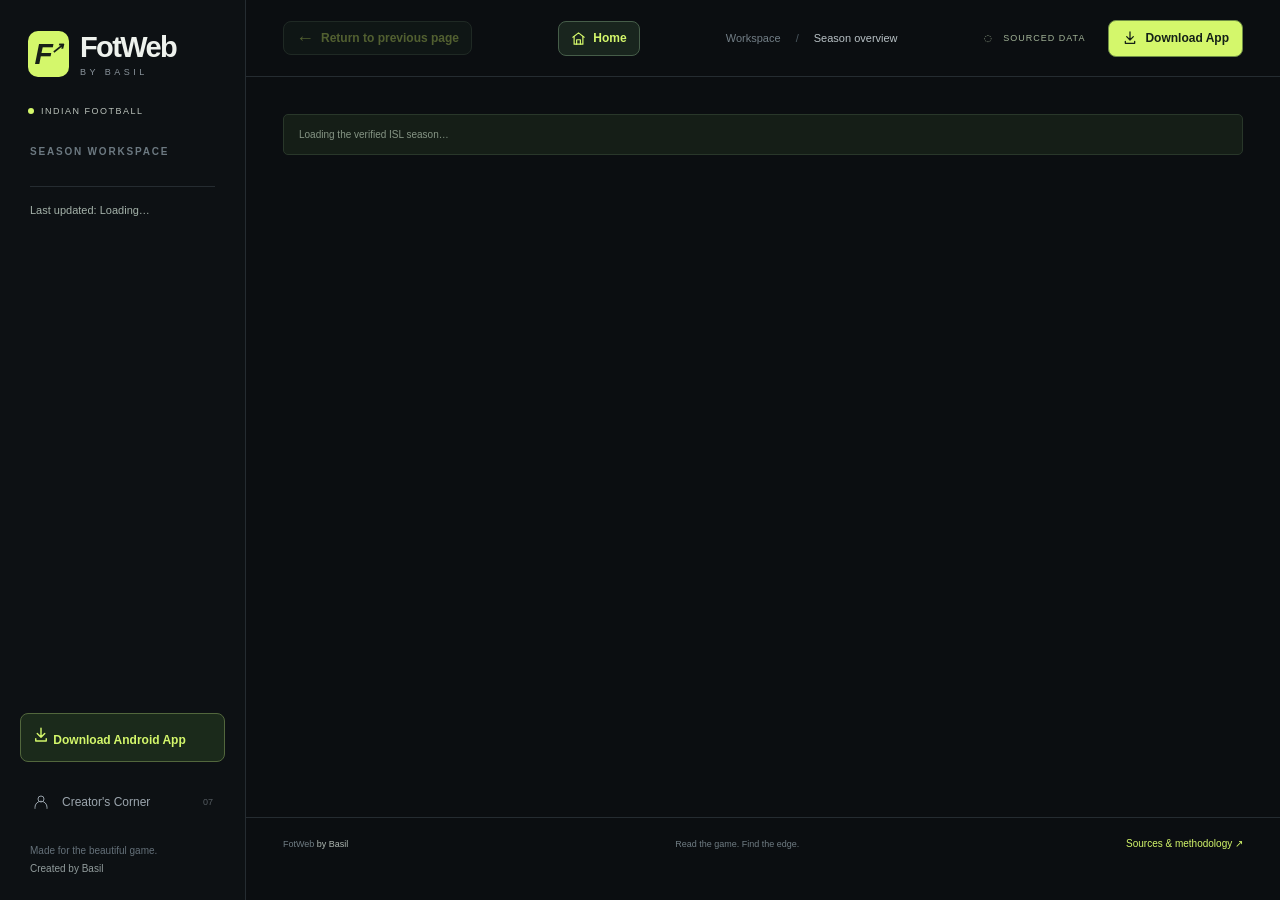
<file: frontend/index.html>
<!doctype html>
<html lang="en">
<head><meta charset="utf-8"><meta name="viewport" content="width=device-width,initial-scale=1"><meta name="theme-color" content="#0b0e11"><meta name="description" content="FotWeb by Basil — sourced Indian Super League 2026–27 fixtures, clubs, results and match analysis."><title>FotWeb by Basil · Indian Super League</title><link rel="stylesheet" href="styles.css"><link rel="stylesheet" href="season.css"><link rel="stylesheet" href="reports.css"><link rel="stylesheet" href="team-dashboard-v2.css"></head>
<body>
<div class="app">
<aside id="sidebar">
<a class="brand" href="#overview" aria-label="FotWeb home"><span class="brand-icon">F<span>↗</span></span><div>FotWeb<small>BY BASIL</small></div></a>
<div class="workspace-label"><span class="status-dot"></span> INDIAN FOOTBALL</div>
<div class="nav-label">SEASON WORKSPACE</div><nav id="navigation" aria-label="Main navigation"></nav>
<p id="sidebarLastUpdated" class="sidebar-last-updated" role="status">Last updated: Loading…</p>

<div class="sidebar-bottom creator-corner"><a class="sidebar-install-fotweb" data-app-version="1.1.0" href="https://github.com/ibasilbinu/fotweb-by-basil/releases/download/android-v1.1.1/FotWeb.apk" download="FotWeb.apk" title="Download FotWeb Android App" aria-label="Download FotWeb Android App APK"><svg viewBox="0 0 24 24" width="18" height="18" fill="none" stroke="currentColor" stroke-width="1.9" stroke-linecap="round" stroke-linejoin="round" aria-hidden="true"><path d="M12 3v12m-5-5 5 5 5-5"/><path d="M5 17v3h14v-3"/></svg> Download Android App</a><nav class="creator-navigation" aria-label="About the creator"><a id="creatorCorner" href="#creator" data-page="creator"><svg viewBox="0 0 24 24" fill="none" stroke="currentColor" stroke-width="1.3" aria-hidden="true"><path d="M12 12a4 4 0 1 0 0-8 4 4 0 0 0 0 8M4 21v-2a8 8 0 0 1 16 0v2"/></svg>Creator's Corner<span class="nav-index">07</span></a></nav><template id="creatorLinks"><a href="https://in.linkedin.com/in/basil-binu-" target="_blank" rel="noopener noreferrer" aria-label="Basil Binu on LinkedIn" title="LinkedIn"><svg viewBox="0 0 24 24" aria-hidden="true" focusable="false"><rect x="2" y="2" width="20" height="20" rx="3" fill="#0a66c2"/><circle cx="7" cy="8" r="1.3" fill="white"/><path d="M7 11v7M11.5 11v7M11.5 14c0-4.2 6-4.2 6 0v4" fill="none" stroke="white" stroke-width="2.4"/></svg></a><a href="mailto:contactbasilbinu@gmail.com" aria-label="Email Basil at contactbasilbinu@gmail.com" title="contactbasilbinu@gmail.com"><svg viewBox="0 0 24 24" aria-hidden="true" focusable="false" fill="none" stroke="currentColor" stroke-width="1.7" stroke-linecap="round" stroke-linejoin="round"><rect x="3" y="5" width="18" height="14" rx="2"/><path d="m3 7 9 6 9-6"/></svg></a><a href="https://github.com/ibasilbinu" target="_blank" rel="noopener noreferrer" aria-label="Basil Binu on GitHub" title="GitHub"><svg viewBox="0 0 16 16" aria-hidden="true" focusable="false" fill="currentColor"><path d="M8 0C3.58 0 0 3.58 0 8c0 3.54 2.29 6.53 5.47 7.59.4.07.55-.17.55-.38 0-.19-.01-.82-.01-1.49-2.01.37-2.53-.49-2.69-.94-.09-.23-.48-.94-.82-1.13-.28-.15-.68-.52-.01-.53.63-.01 1.08.58 1.23.82.72 1.21 1.87.87 2.33.66.07-.52.28-.87.51-1.07-1.78-.2-3.64-.89-3.64-3.95 0-.87.31-1.59.82-2.15-.08-.2-.36-1.02.08-2.12 0 0 .67-.21 2.2.82a7.65 7.65 0 0 1 2-.27c.68 0 1.36.09 2 .27 1.53-1.04 2.2-.82 2.2-.82.44 1.1.16 1.92.08 2.12.51.56.82 1.27.82 2.15 0 3.07-1.87 3.75-3.65 3.95.29.25.54.73.54 1.48 0 1.07-.01 1.93-.01 2.2 0 .21.15.46.55.38A8.01 8.01 0 0 0 16 8c0-4.42-3.58-8-8-8z"/></svg></a></template><div class="author">Made for the beautiful game.<br><strong>Created by Basil</strong></div></div>
</aside>
<div id="sidebarBackdrop" class="sidebar-backdrop" aria-hidden="true"></div>
<div class="main-wrap"><header class="topbar"><button id="menu" class="icon-button" aria-label="Toggle navigation">☰</button><button id="pageBack" class="page-back" type="button" aria-label="Return to previous page" disabled><span aria-hidden="true">←</span> Return to previous page</button><button id="pageHome" class="page-home" type="button" aria-label="Go to Season Overview" title="Season Overview"><svg viewBox="0 0 24 24" width="15" height="15" fill="none" stroke="currentColor" stroke-width="1.9" stroke-linecap="round" stroke-linejoin="round" aria-hidden="true"><path d="m3 10 9-7 9 7"/><path d="M5 9v12h14V9"/><path d="M9 21v-7h6v7"/></svg><span>Home</span></button><div class="breadcrumb">Workspace <span>/</span> <strong id="crumb">Season overview</strong></div><div class="topbar-right"><span class="data-badge">◌ &nbsp; SOURCED DATA</span><a id="installFotWeb" class="install-fotweb" data-app-version="1.1.0" href="https://github.com/ibasilbinu/fotweb-by-basil/releases/download/android-v1.1.1/FotWeb.apk" download="FotWeb.apk" title="Download FotWeb Android App" aria-label="Download FotWeb Android App APK"><svg viewBox="0 0 24 24" width="16" height="16" fill="none" stroke="currentColor" stroke-width="1.9" stroke-linecap="round" stroke-linejoin="round" aria-hidden="true"><path d="M12 3v12m-5-5 5 5 5-5"/><path d="M5 17v3h14v-3"/></svg><span>Download App</span></a></div></header>
<main id="main" tabindex="-1"><div class="source-note">Loading the verified ISL season…</div></main>
<footer><span>FotWeb <b>by Basil</b></span><span>Read the game. Find the edge.</span><button class="text-button" id="methodology">Sources & methodology ↗</button></footer></div></div>
<dialog id="dataDialog"><div class="dialog-header"><div><span class="eyebrow">SOURCED FOOTBALL DATA</span><h2>What you’re looking at.</h2></div><button class="icon-button" id="closeDialog" aria-label="Close sources">×</button></div><p>The club list and published Phase 1 fixtures come from the official Indian Super League website. Kickoff times are displayed in Indian Standard Time.</p><p>Completed results are added after verification against official match reports, or two independent reputable reports. Each result includes its sources. This app does not show live scores.</p><p>The points table is calculated from verified league-stage FT results using 3 points for a win and 1 for a draw. Equal-point clubs are displayed by goal difference, goals scored and name. Official head-to-head tie-breakers, deductions and rulings can change the official order.</p><p>Missing statistics stay unavailable. Published xG is shown only when explicitly sourced. No estimated shot locations or fictional player records are included.</p><p>Club Analytics displays derived match averages, provisional attack/defence rankings, club comparisons and match-by-match trends, calculated only from the verified league matches and available team statistics. Clubs without applicable statistics are omitted, and no missing metric is treated as zero. Comparison bars show magnitudes, not performance ratings.</p><div class="dialog-actions"><a class="outline-button" href="https://www.indiansuperleague.com/schedule-fixtures" target="_blank" rel="noopener noreferrer">Fixtures source ↗</a><a class="outline-button" href="https://www.indiansuperleague.com/standings" target="_blank" rel="noopener noreferrer">Official standings ↗</a></div><p id="dataDescription"></p></dialog><div id="toast" role="status"></div>
<script src="reports.js"></script><script src="analytics.js"></script><script src="team-dashboard.js"></script><script src="team-dashboard-v2.js"></script><script src="app.js?v=20261127-fix-navigation-node-list"></script><script src="install.js"></script><script src="streamlit-bridge.js"></script>
</body></html>
</file>
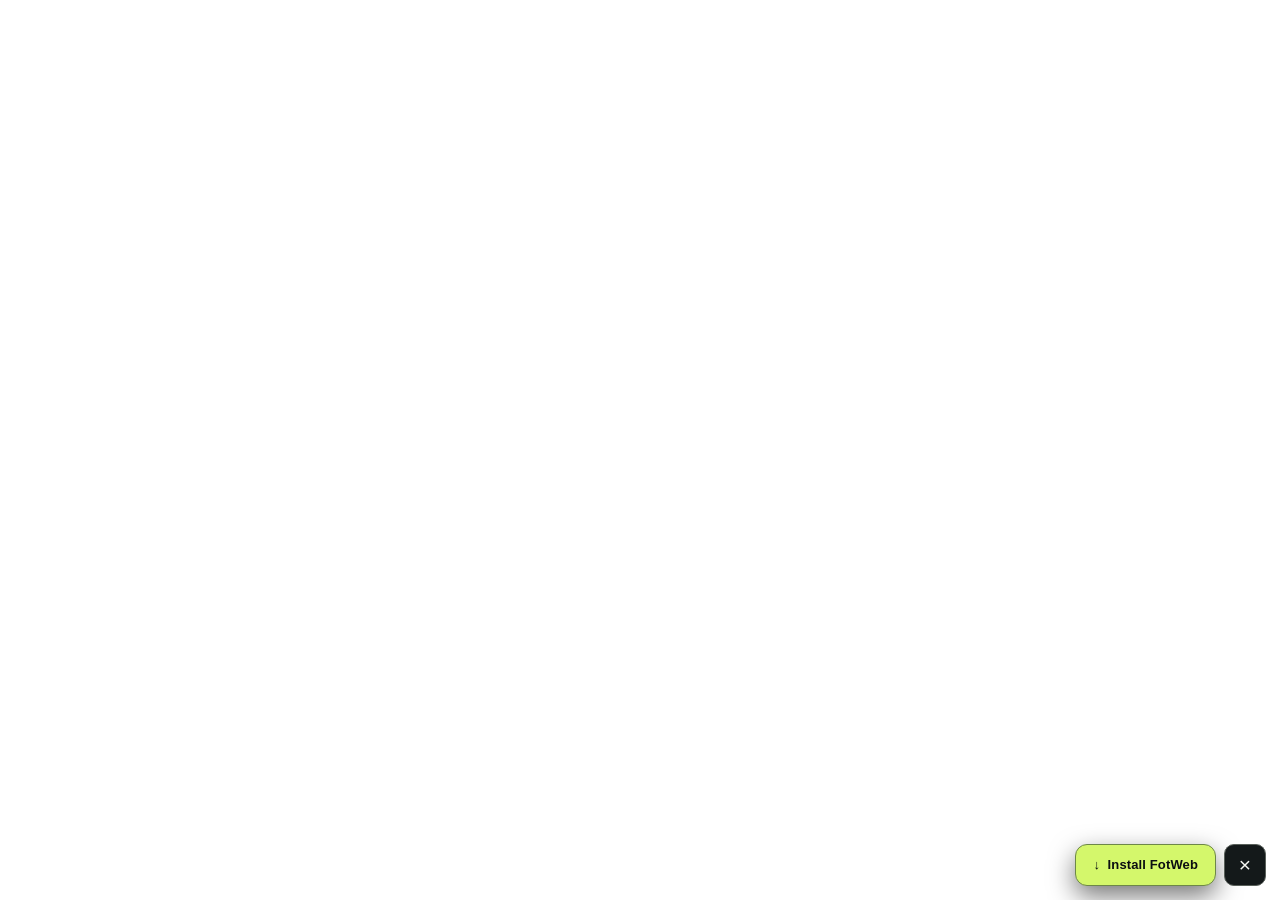
<file: pwa/index.html>
<!doctype html>
<html lang="en">
<head>
  <meta charset="utf-8">
  <meta name="viewport" content="width=device-width, initial-scale=1, viewport-fit=cover">
  <meta name="theme-color" content="#0b0e11">
  <meta name="description" content="Install FotWeb by Basil for Indian Super League fixtures, results and football analytics.">
  <meta name="apple-mobile-web-app-capable" content="yes">
  <meta name="apple-mobile-web-app-status-bar-style" content="black-translucent">
  <meta name="apple-mobile-web-app-title" content="FotWeb">
  <link rel="manifest" href="./manifest.webmanifest">
  <link rel="icon" type="image/svg+xml" href="./icon.svg">
  <link rel="apple-touch-icon" href="./icon-192.png">
  <title>FotWeb by Basil · Installable App</title>
  <style>
    :root{color-scheme:dark;font-family:Inter,-apple-system,BlinkMacSystemFont,"Segoe UI",sans-serif}
    *{box-sizing:border-box}
    html,body{margin:0;width:100%;height:100%;overflow:hidden;background:#0b0e11;color:#eef2ed}
    #site{position:absolute;inset:0;width:100%;height:100%;height:100dvh;border:0;display:block;background:#0b0e11}
    #loading{position:absolute;top:50%;left:50%;transform:translate(-50%,-50%);pointer-events:none;color:#b8c4b6;text-align:center;font-size:13px;letter-spacing:.03em}
    #loading strong{display:block;margin-bottom:12px;font-size:27px;color:#d4f76b;letter-spacing:-.05em}
    #install{position:fixed;right:max(14px,env(safe-area-inset-right));bottom:max(14px,env(safe-area-inset-bottom));z-index:50;max-width:calc(100vw - 28px)}
    .button{appearance:none;border:1px solid #6d8748;border-radius:12px;background:#d4f76b;color:#0b0e11;padding:12px 17px;font:700 13px/1.2 Inter,-apple-system,BlinkMacSystemFont,"Segoe UI",sans-serif;letter-spacing:.01em;box-shadow:0 10px 26px #0008;cursor:pointer}
    .button:focus-visible,.dismiss:focus-visible{outline:3px solid white;outline-offset:3px}
    .button:hover{background:#e6ff9f}
    .pill{display:flex;align-items:center;gap:8px}
    .pill svg{width:17px;height:17px}
    .dismiss{appearance:none;border:1px solid #59605a;background:#14191a;color:#f4f6f1;border-radius:10px;width:42px;height:42px;cursor:pointer;font-size:21px}
    #manual{margin-top:8px;padding:15px 16px;background:#161d1e;border:1px solid #44504c;box-shadow:0 14px 36px #000b;border-radius:14px;max-width:340px}
    #manual p{margin:0 0 8px;font-size:14px;line-height:1.5}
    #manual small{display:block;color:#b5bcb7;line-height:1.5;font-size:12px}
    #manual a{color:#d4f76b}
    #offline{position:fixed;top:max(12px,env(safe-area-inset-top));left:50%;transform:translateX(-50%);z-index:60;background:#161d1e;border:1px solid #668151;color:#f3f5f1;border-radius:9px;padding:11px 15px;font-size:13px;text-align:center;max-width:calc(100vw - 30px);box-shadow:0 10px 30px #000a}
    #install.inline-install .pill{display:none}
    #install.inline-install:has(#manual[hidden]){pointer-events:none}
    [hidden]{display:none!important}
    @media(display-mode:standalone){#install{display:none!important}}
    @media(max-width:480px){.button{padding:11px 15px}#manual{max-width:calc(100vw - 28px)}}
  </style>
</head>
<body>
  <div id="loading" aria-live="polite"><strong>FotWeb ↗</strong>Loading football analytics…</div>
  <iframe id="site" title="FotWeb by Basil · Indian Super League" src="https://fotweb.streamlit.app/?embed=true" allow="fullscreen; clipboard-read; clipboard-write" referrerpolicy="strict-origin-when-cross-origin"></iframe>
  <div id="offline" role="status" hidden>You are offline. Reconnect to load the latest FotWeb data.</div>
  <div id="install" hidden>
    <div class="pill">
      <button id="installButton" class="button" type="button" aria-expanded="false" aria-controls="manual">↓ &nbsp;Install FotWeb</button>
      <button id="dismiss" class="dismiss" type="button" aria-label="Dismiss install prompt">×</button>
    </div>
    <div id="manual" hidden role="status">
      <p id="manualText"></p>
      <small>This adds FotWeb to your home screen. Match data still requires an internet connection.</small>
      <small><a href="https://fotweb.streamlit.app/" target="_blank" rel="noopener noreferrer">Open original Streamlit site ↗</a></small>
    </div>
  </div>
  <script>
  (() => {
    const frame = document.getElementById('site');
    const loading = document.getElementById('loading');
    const install = document.getElementById('install');
    const button = document.getElementById('installButton');
    const dismiss = document.getElementById('dismiss');
    const manual = document.getElementById('manual');
    const manualText = document.getElementById('manualText');
    const offline = document.getElementById('offline');
    const standalone = window.matchMedia('(display-mode: standalone)').matches || window.navigator.standalone === true;
    const isiOS = /iPad|iPhone|iPod/i.test(navigator.userAgent) ||
      (navigator.platform === 'MacIntel' && navigator.maxTouchPoints > 1);
    let installEvent = null;
    const streamlitOrigin = 'https://fotweb.streamlit.app';
    // The Streamlit component is a nested, cross-origin iframe. It sends an
    // installation request up to this top-level PWA, which owns the manifest
    // and browser's beforeinstallprompt event.
    const showInstallInstructions = () => {
      manualText.textContent = isiOS
        ? 'On iPhone or iPad: tap Share in your browser, then choose Add to Home Screen.'
        : 'Your browser has not offered a direct install prompt. Use the browser menu and choose Install app or Add to Home screen.';
      install.hidden = false;
      manual.hidden = false;
      button.setAttribute('aria-expanded', 'true');
    };
    const requestNativeInstall = () => {
      if (standalone) return;
      if (!installEvent) {
        showInstallInstructions();
        return;
      }
      const pending = installEvent;
      installEvent = null;
      manual.hidden = true;
      button.setAttribute('aria-expanded', 'false');
      try {
        // Call immediately, in the real user-activation path. Chrome passes
        // activation from a clicked iframe through its ancestor windows.
        Promise.resolve(pending.prompt()).then(result => {
          if (result?.outcome === 'accepted') install.hidden = true;
        }).catch(showInstallInstructions);
      } catch (_) {
        showInstallInstructions();
      }
    };
    window.addEventListener('message', (event) => {
      if (event.origin !== streamlitOrigin) return;
      if (event.data?.type === 'fotweb:pwa-probe') {
        event.source?.postMessage({ type: 'fotweb:pwa-ready', installed: standalone }, event.origin);
        install.classList.add('inline-install');
      }
      if (event.data?.type === 'fotweb:pwa-install-request') requestNativeInstall();
    });
    frame.addEventListener('load', () => { loading.hidden = true; });
    const connectivity = () => { offline.hidden = navigator.onLine; };
    window.addEventListener('offline', connectivity);
    window.addEventListener('online', connectivity);
    connectivity();
    if ('serviceWorker' in navigator) {
      window.addEventListener('load', () => navigator.serviceWorker.register('./sw.js').catch(() => {}));
    }
    if (standalone) return;
    try { if (sessionStorage.getItem('fotweb-install-dismissed') !== 'yes') install.hidden = false; }
    catch (_) { install.hidden = false; }
    window.addEventListener('beforeinstallprompt', (event) => {
      event.preventDefault();
      installEvent = event;
      install.hidden = false;
    });
    window.addEventListener('appinstalled', () => {
      installEvent = null;
      install.hidden = true;
    });
    dismiss.addEventListener('click', () => {
      install.hidden = true;
      try { sessionStorage.setItem('fotweb-install-dismissed', 'yes'); } catch (_) {}
    });
    button.addEventListener('click', requestNativeInstall);
  })();
  </script>
</body>
</html>
</file>
<file: frontend/styles.css>
:root{--bg:#0b0e11;--panel:#12171b;--panel2:#171d22;--line:#252c31;--muted:#8a949c;--text:#eef2ed;--accent:#d4f76b;--pitch:#142921;--orange:#f7ab70;--side:246px;font-family:Inter,"Segoe UI",Arial,sans-serif;color-scheme:dark}*{box-sizing:border-box}body{margin:0;background:var(--bg);color:var(--text);font-size:14px}button,select,input{font:inherit}button,a,summary{touch-action:manipulation}button,summary{cursor:pointer}button:focus-visible,a:focus-visible,select:focus-visible,input:focus-visible{outline:2px solid var(--accent);outline-offset:4px}a{color:inherit;text-decoration:none}button{color:inherit}h1,h2,h3,p{margin:0}button{border:0}aside{width:var(--side);position:fixed;inset:0 auto 0 0;border-right:1px solid var(--line);background:#0d1114;display:flex;flex-direction:column;padding:31px 20px 22px;z-index:30;overflow:auto}.brand{display:flex;gap:11px;align-items:center;font-size:29px;font-weight:800;letter-spacing:-1.6px;margin:0 8px 29px}.brand small{display:block;font-size:9px;font-weight:500;letter-spacing:3.5px;color:var(--muted);margin-top:3px}.brand-icon{font-size:30px;background:var(--accent);color:#182018;display:flex;align-items:center;justify-content:center;width:41px;height:46px;border-radius:10px;font-style:italic}.brand-icon span{font-size:15px;align-self:flex-start;margin-top:8px}.workspace-label{font-size:9px;letter-spacing:1.5px;color:#bac2bb;margin:0 8px 30px;display:flex;gap:7px;align-items:center}.status-dot{width:6px;height:6px;border-radius:50%;background:var(--accent);display:inline-block}.nav-label{font-size:10px;letter-spacing:1.8px;color:#6c7981;font-weight:600;margin:0 10px 13px}nav{display:grid;gap:4px}nav a{padding:13px 12px;border-radius:7px;display:flex;align-items:center;gap:12px;color:#9ba5ad;font-size:12px;font-weight:500}nav a.active{background:#252e1c;color:var(--accent)}nav a:hover{background:#1b2225}nav svg{width:18px;height:18px;flex:none}.nav-index{font-size:9px;margin-left:auto;opacity:.5}.sidebar-filters{margin-top:27px;border-top:1px solid var(--line);padding-top:24px}.sidebar-filters label{display:block;margin:17px 10px;color:var(--muted);font-size:11px}select{appearance:none;background:var(--panel2) url("data:image/svg+xml,%3Csvg xmlns='http://www.w3.org/2000/svg' width='18' height='18' fill='none' stroke='%2397a2a8' viewBox='0 0 24 24'%3E%3Cpath d='m7 10 5 5 5-5'/%3E%3C/svg%3E") no-repeat right 10px center;border:1px solid #2d363b;color:#dfe5e6;border-radius:6px;padding:10px 32px 10px 12px;max-width:100%;width:100%;margin-top:7px;font-size:12px;cursor:pointer}.palette{margin:23px 10px;font-size:11px;color:var(--muted)}summary{list-style:none}summary span{float:right}input[type=color]{width:35px;height:24px;border:none;float:right;padding:0;background:transparent}.sidebar-bottom{margin-top:auto;padding-top:25px}.plain-button{background:transparent;font-size:12px;color:#a4adb2;padding:10px;width:100%;text-align:left}.author{font-size:10px;color:#647079;line-height:1.8;margin:18px 10px 0}.author strong{color:#919c9c;font-weight:500}.main-wrap{margin-left:var(--side);min-height:100vh}.topbar{height:77px;border-bottom:1px solid var(--line);padding:0 37px;display:flex;align-items:center;justify-content:space-between;gap:15px}.breadcrumb{font-size:11px;color:#727e86}.breadcrumb span{margin:0 12px;color:#4c585f}.breadcrumb strong{color:#b8c1c5;font-weight:500}.topbar-right{display:flex;align-items:center;gap:23px}.data-badge{font-size:9px;letter-spacing:1px;color:#a2b397}.outline-button{padding:10px 15px;background:transparent;border:1px solid #3b4447;border-radius:6px;font-size:11px;white-space:nowrap}.outline-button:hover{background:#20292b}.primary-button{background:var(--accent);color:#172013;border-radius:6px;font-weight:600;padding:11px 17px;font-size:12px}.primary-button:hover{filter:brightness(1.1)}.icon-button{background:transparent;color:#9ca6ae;font-size:24px;width:32px;height:32px;display:grid;place-items:center}#menu{display:none}main{padding:37px;max-width:1600px;margin:auto;min-height:calc(100vh - 160px)}.eyebrow{color:var(--accent);font-size:9px;letter-spacing:2px;font-weight:600}.page-head{display:flex;justify-content:space-between;align-items:flex-end;gap:25px;margin-bottom:29px}.page-head h1{font-size:36px;letter-spacing:-1.3px;line-height:1.15;margin:12px 0}.page-head p{font-size:12px;color:var(--muted);line-height:1.7}.season-tag{border:1px solid #30393e;border-radius:20px;padding:8px 14px;color:#bdc5c9;font-size:11px;white-space:nowrap}.season-tag i{color:var(--accent);font-style:normal;margin-right:5px}.hero{display:grid;grid-template-columns:1.6fr 1fr;border:1px solid #344031;background:linear-gradient(108deg,#1e2a21,#14201c 60%,#142720);border-radius:10px;overflow:hidden;margin-bottom:23px;position:relative}.hero-copy{padding:27px 30px;z-index:1}.hero h2{font-size:28px;letter-spacing:-1px;max-width:420px;margin:13px 0 12px;line-height:1.2}.hero p{font-size:12px;color:#a1b2a5;max-width:400px;line-height:1.7;margin-bottom:20px}.hero-art{position:relative;overflow:hidden;display:flex;align-items:center;justify-content:center}.hero-art svg{width:100%;min-width:310px;height:210px;opacity:.8;transform:rotate(-14deg) scale(1.06)}.stats{display:grid;grid-template-columns:repeat(4,1fr);gap:13px;margin-bottom:25px}.stat{padding:19px 20px;border:1px solid var(--line);border-radius:8px;background:var(--panel);position:relative}.stat-label{font-size:10px;color:#9eaaad}.stat-icon{position:absolute;right:17px;top:17px;color:#74816d}.stat-value{font-size:30px;letter-spacing:-1px;display:block;margin:12px 0 7px;font-weight:600}.stat-sub{font-size:10px;color:#75838a}.stat-sub b{font-weight:500;color:var(--accent)}.grid{display:grid;grid-template-columns:1.15fr 1fr;gap:22px;margin-bottom:23px}.grid.equal{grid-template-columns:1fr 1fr}.grid.wide{grid-template-columns:1.5fr 1fr}.card{border:1px solid var(--line);border-radius:9px;background:var(--panel);overflow:hidden;min-width:0}.card-head{padding:19px 21px 16px;display:flex;justify-content:space-between;align-items:center;gap:15px}.card-head h3{font-size:13px;font-weight:600;display:flex;align-items:center;gap:8px}.card-head small{font-size:10px;color:var(--muted)}.card-head .dot{height:6px;width:6px;background:var(--accent);border-radius:50%}.card-body{padding:0 21px 21px}.tag{font-size:9px;color:#9aa5ac;border:1px solid #303a3f;border-radius:4px;padding:5px 8px;white-space:nowrap}.tabs{display:flex;border-bottom:1px solid var(--line);padding:0 20px;gap:23px;flex-wrap:wrap}.tabs button{background:transparent;color:var(--muted);padding:13px 0;font-size:11px;border-bottom:2px solid transparent}.tabs button.active{color:var(--accent);border-color:var(--accent)}.table-wrap{overflow:auto}table{width:100%;border-collapse:collapse;text-align:left;white-space:nowrap;font-size:11px}th{font-weight:500;font-size:9px;letter-spacing:.5px;color:#778790;padding:13px 12px;border-bottom:1px solid var(--line)}td{padding:13px 12px;border-bottom:1px solid #20272c;color:#aeb9bf}tr:last-child td{border:0}td:first-child,th:first-child{padding-left:21px}td:last-child,th:last-child{padding-right:21px}td.team-cell{font-weight:500;color:#dfe5e3;display:flex;gap:10px;align-items:center}tr.selected{background:#232e20}tr.selected td{color:var(--accent)}tr.click-row{cursor:pointer}tr.click-row:hover{background:#1f2827}.club-dot{display:inline-grid;place-items:center;width:25px;height:25px;border-radius:50%;font-size:8px;background:var(--club);color:#f0f0f0;border:1px solid #ffffff33;font-weight:700;flex:none}.pts{color:#eaf1e6;font-weight:700}.form{display:flex;gap:3px}.form span{width:15px;height:17px;display:grid;place-items:center;background:#293828;color:#bddb9d;font-size:8px;border-radius:3px}.form .L{background:#3d2926;color:#cb9480}.form .D{background:#2e333b;color:#a4adbd}.card-bottom{padding:13px 21px;border-top:1px solid var(--line);color:#67767e;font-size:9px;display:flex;justify-content:space-between;gap:10px}.text-button{color:var(--accent);background:transparent;padding:0;font-size:10px}.pitch{border-radius:6px;background:var(--pitch);position:relative;overflow:hidden}.pitch svg{width:100%;display:block;max-height:365px}.legend{display:flex;flex-wrap:wrap;gap:19px;margin-top:15px;align-items:center;font-size:9px;color:#869790}.legend span{display:flex;align-items:center;gap:6px}.legend i{height:7px;width:7px;border-radius:50%;display:inline-block;background:var(--accent)}.legend i.hollow{background:transparent;border:1px solid var(--accent)}.legend i.orange{background:var(--orange)}.pitch-labels{display:flex;justify-content:space-between;font-size:9px;color:#788e80;margin-bottom:11px}.mini-stats{display:flex;gap:28px;margin-bottom:16px}.mini-stats strong{font-size:22px;font-weight:500;display:block;letter-spacing:-.5px}.mini-stats span{color:var(--muted);font-size:9px;display:block;margin-top:4px}.players-list{display:grid;gap:16px;padding:0 21px 21px}.player-row{display:flex;gap:11px;align-items:center}.avatar{width:35px;height:35px;border-radius:50%;background:#253133;color:#bfcab9;font-size:11px;display:grid;place-items:center;flex:none}.player-details{flex:1}.player-details strong{font-size:11px;font-weight:500}.player-details small{display:block;margin-top:5px;font-size:9px;color:var(--muted)}.player-value{font-size:18px;color:var(--accent)}.rank{font-size:10px;color:#627279;width:13px}.bar-chart{display:grid;gap:16px}.bar-row{display:grid;grid-template-columns:108px 1fr 30px;gap:12px;align-items:center;font-size:10px;color:#a4afb1}.bar-track{height:7px;background:#242d31;border-radius:3px;overflow:hidden}.bar-fill{height:100%;background:var(--accent);border-radius:3px}.bar-row b{font-weight:500;color:#d4ded6;text-align:right}.chart-svg{display:block;width:100%;max-height:285px}.chart-svg text{font-family:inherit}.chart-desc{font-size:10px;line-height:1.7;color:var(--muted);margin-top:14px}.section-heading{display:flex;align-items:center;justify-content:space-between;margin:26px 0 16px}.section-heading h2{font-size:16px;letter-spacing:-.3px}.section-heading span{font-size:10px;color:var(--muted)}.controls{display:flex;gap:17px;align-items:end;margin-bottom:23px;flex-wrap:wrap}.controls label{font-size:11px;color:var(--muted);flex:1;min-width:145px}.controls select{margin-top:7px}.controls input{background:var(--panel2);padding:10px 12px;border:1px solid #2d363b;color:var(--text);border-radius:6px;width:100%;margin-top:7px}.profile{display:flex;align-items:center;gap:18px;margin-bottom:23px;background:linear-gradient(100deg,#1d2921,#12171b);border:1px solid #344031;border-radius:9px;padding:25px}.profile .avatar{width:67px;height:67px;background:var(--accent);color:#1b2518;font-size:23px;font-weight:600}.profile h2{font-size:24px;margin-bottom:8px;letter-spacing:-.5px}.profile p{font-size:11px;color:#92a59a}.profile .season-tag{margin-left:auto}.insight{border-left:2px solid var(--accent);padding:13px 17px;background:#1b261f;font-size:11px;line-height:1.8;color:#b5c5b8;margin-top:15px}.player-grid{display:grid;grid-template-columns:repeat(3,1fr);gap:15px}.player-card{padding:20px;cursor:pointer;transition:border-color .2s}.player-card:hover{border-color:var(--accent)}.player-card .player-row{margin-bottom:18px}.player-card-metrics{display:flex;justify-content:space-between;font-size:17px}.player-card-metrics small{font-size:9px;display:block;color:var(--muted);margin-top:5px}.compare-head{display:flex;justify-content:center;gap:20px;align-items:center;margin-bottom:15px}.compare-name{padding:10px;font-size:13px}.compare-name:first-child{color:var(--accent)}.compare-name:last-child{color:var(--orange)}.vs{font-size:9px;color:var(--muted)}.compare-row{display:grid;grid-template-columns:50px 1fr 50px;gap:10px;padding:13px 0;border-bottom:1px solid var(--line);font-size:11px;text-align:center}.compare-row b:first-child{color:var(--accent)}.compare-row b:last-child{color:var(--orange)}.compare-row span{color:#9faeb1}.empty{padding:40px;text-align:center;color:var(--muted);font-size:12px;line-height:1.8}.tactical-tools{display:flex;gap:10px;flex-wrap:wrap;margin-bottom:17px}.tactical-tools button{padding:8px 12px;border:1px solid #343e42;border-radius:5px;background:var(--panel2);font-size:10px}.tactical-tools button.active{border-color:var(--accent);color:var(--accent)}.board svg{touch-action:none;user-select:none}.board .player-token{cursor:grab}.board .player-token:active{cursor:grabbing}.board-help{font-size:11px;color:var(--muted);line-height:1.8}.board-help li{margin-bottom:9px}.full-card{margin-bottom:23px}.match-grid{display:grid;grid-template-columns:repeat(3,1fr);gap:14px}.match-card{padding:20px}.match-meta{display:flex;justify-content:space-between;color:var(--muted);font-size:9px;margin-bottom:20px}.match-club{display:flex;align-items:center;gap:10px;font-size:11px;margin:12px 0}.match-club b{margin-left:auto;font-size:17px;font-weight:500}.match-card button{margin-top:14px;width:100%}.source-note{color:#869585;font-size:10px;line-height:1.7;margin:0 0 23px;padding:11px 15px;background:#151e17;border:1px solid #29372a;border-radius:5px}.search-box{margin-bottom:20px}footer{padding:20px 37px 25px;display:flex;justify-content:space-between;align-items:center;border-top:1px solid var(--line);font-size:9px;color:#6f7c83;gap:15px}footer b{color:#aeb7b1;font-weight:500}dialog{background:var(--panel);color:var(--text);border:1px solid #364143;border-radius:12px;width:min(690px,calc(100vw - 30px));padding:29px;max-height:85vh}dialog::backdrop{background:#000b;backdrop-filter:blur(5px)}.dialog-header{display:flex;justify-content:space-between;gap:20px;align-items:center}.dialog-header h2{font-size:25px;letter-spacing:-.5px;margin-top:10px}dialog p{color:var(--muted);font-size:12px;line-height:1.8;margin:15px 0}dialog h3{font-size:15px;margin:23px 0 0}.notice{background:#222d1f;border:1px solid #3b4b30;padding:15px;border-radius:6px;font-size:11px;line-height:1.9;color:#becab5}.notice strong{color:var(--accent)}.dialog-actions{display:flex;gap:10px;flex-wrap:wrap;margin-top:20px}.file-label{display:inline-flex;cursor:pointer;align-items:center}.file-label input{display:none}dialog details{font-size:12px;margin-top:25px}#importMessage{color:var(--accent)}#toast{position:fixed;bottom:25px;left:50%;transform:translateX(-50%);padding:13px 20px;background:var(--accent);color:#1b2717;font-size:12px;border-radius:8px;z-index:100;display:none;box-shadow:0 10px 30px #0008}.report-note{font-size:11px;color:var(--muted);line-height:1.8}input[type=range]{accent-color:var(--accent);padding:0;border:0;width:100%;margin:12px 0}.muted{color:var(--muted)}.spaced{margin-top:20px}.pill{display:inline-block;padding:4px 8px;border-radius:4px;font-size:9px;background:#27341f;color:var(--accent)}
@media(min-width:1600px){main{padding:45px}.topbar,footer{padding-left:45px;padding-right:45px}.hero-art svg{height:240px}.page-head h1{font-size:42px}}
@media(max-width:1150px){:root{--side:218px}aside{padding:25px 13px}main{padding:27px}.topbar{padding:0 27px}.page-head h1{font-size:30px}.stat{padding:17px}.stat-value{font-size:26px}.hero-copy{padding:25px}.hero h2{font-size:24px}.topbar-right{gap:12px}.grid,.grid.wide{grid-template-columns:1fr 1fr}.player-grid,.match-grid{grid-template-columns:repeat(2,1fr)}.bar-row{grid-template-columns:95px 1fr 25px;gap:8px}}
@media(max-width:900px){:root{--side:205px}nav a{font-size:11px}.topbar{padding:0 22px}.breadcrumb{font-size:10px}.topbar-right .outline-button span{display:none}main{padding:22px}.grid,.grid.wide{grid-template-columns:1fr}.hero{grid-template-columns:1fr}.hero-art{display:none}.stats{grid-template-columns:repeat(2,1fr)}.player-grid{grid-template-columns:repeat(2,1fr)}footer{padding:20px 22px}.page-head{align-items:flex-start}.season-tag{font-size:9px}.page-head h1{font-size:29px}.chart-svg{max-height:300px}}
@media(max-width:680px){aside{transform:translateX(-100%);width:246px;transition:transform .2s;box-shadow:20px 0 40px #0009}aside.open{transform:translateX(0)}.main-wrap{margin:0}#menu{display:grid}.topbar{height:65px;padding:0 17px}.breadcrumb{flex:1}.breadcrumb>span{margin:0 5px}.data-badge{font-size:8px;letter-spacing:.3px}.topbar-right{gap:10px}.topbar-right .outline-button{padding:7px 10px}main{padding:25px 17px}.page-head{display:block;margin-bottom:23px}.season-tag{display:inline-block;margin-top:12px}.page-head h1{font-size:31px}.hero-copy{padding:23px}.hero h2{font-size:25px}.stats{gap:10px}.stat{padding:17px}.stat-sub{font-size:9px}.grid{gap:17px;margin-bottom:18px}.card-head{padding:17px}.card-body{padding:0 17px 17px}.player-grid,.match-grid{grid-template-columns:1fr}.profile{padding:18px;gap:12px}.profile h2{font-size:20px}.profile .season-tag{display:none}.controls{gap:12px}.controls label{min-width:130px}.card-head h3{font-size:12px}.mini-stats{gap:25px}.mini-stats strong{font-size:20px}footer>span:nth-child(2){display:none}footer{padding:20px 17px}.source-note{font-size:9px}.dialog-header h2{font-size:23px}dialog{padding:22px}.tabs{gap:20px}}
@media print{aside,.topbar,footer,button,.source-note{display:none!important}.main-wrap{margin:0}body{background:#fff;color:#111}main{padding:0}.card,.stat,.hero{break-inside:avoid}body{-webkit-print-color-adjust:exact;print-color-adjust:exact}.card,.stat,.hero,.profile{background:#12171b;color:#fff}.page-head p{color:#333}}

/* One workspace scroll area, with the top bar in the same flow as the page. */
html,body{height:100%;overflow:hidden}
.app{height:100%}
.main-wrap{height:100%;min-height:0;overflow-y:auto;overscroll-behavior:contain}
.topbar{position:static;background:var(--bg);height:auto;min-height:77px;flex-wrap:wrap;padding-top:14px;padding-bottom:14px}
@media(max-width:680px){.topbar{min-height:65px}}
.sidebar-last-updated{margin:16px 10px 0;padding-top:14px;border-top:1px solid var(--line);color:#a4b2a9;font-size:11px;line-height:1.7}

/* Mobile-only dismissal surface: tap outside the open navigation to close it. */
.sidebar-backdrop { display:none; }
@media (max-width:680px) {
  .sidebar-backdrop {
    display:block;
    position:fixed;
    inset:0;
    z-index:29;
    background:rgba(0,0,0,.58);
    opacity:0;
    visibility:hidden;
    pointer-events:none;
    transition:opacity .2s ease, visibility .2s ease;
  }
  #sidebar.open + .sidebar-backdrop {
    opacity:1;
    visibility:visible;
    pointer-events:auto;
  }
}


/* Universal in-app navigation back: available on every FotWeb page. */
.page-back{display:inline-flex;align-items:center;justify-content:center;gap:7px;
  flex:none;border:1px solid #465d49;border-radius:8px;background:#19251e;
  color:var(--accent);padding:9px 12px;font-size:12px;line-height:1.2;
  font-weight:650;white-space:nowrap;cursor:pointer}
.page-back:hover:not(:disabled){background:#27392b;border-color:var(--accent)}
.page-back:disabled{opacity:.35;cursor:default}
.page-back span{font-size:18px;line-height:10px}
@media(max-width:440px){
  .page-back{padding:8px 9px;font-size:11px;gap:4px}
  .topbar{gap:9px}
  .breadcrumb{min-width:0;white-space:nowrap;overflow:hidden;text-overflow:ellipsis}
}
@media print{.page-back{display:none!important}}


/* Direct return to Season Overview, paired with the universal Back button. */
.page-home{display:inline-flex;align-items:center;justify-content:center;gap:7px;
  flex:none;border:1px solid #465d49;border-radius:8px;background:#19251e;
  color:var(--accent);padding:9px 12px;font-size:12px;line-height:1.2;
  font-weight:650;white-space:nowrap;cursor:pointer}
.page-home svg{flex:none}
.page-home:hover:not(:disabled){background:#27392b;border-color:var(--accent)}
.page-home:disabled{opacity:.35;cursor:default}
@media(max-width:570px){
 .page-home{padding:9px;gap:0}
 .page-home span{display:none}
 .page-home svg{height:18px;width:18px}
}
@media print{.page-home{display:none!important}}


/* Installable PWA: users discover installation inside the existing Streamlit UI.
   Browser installation itself happens on the same-origin GitHub Pages shell. */
.install-fotweb{display:inline-flex;align-items:center;justify-content:center;gap:7px;
  padding:9px 13px;min-height:37px;border:1px solid #6f8e45;border-radius:8px;
  background:#d4f76b;color:#142017;font-weight:750;font-size:12px;
  line-height:1.2;white-space:nowrap;transition:background .15s ease}
.install-fotweb:hover{background:#edffbc}
.install-fotweb svg{flex:none}
.sidebar-install-fotweb{display:flex;align-items:center;gap:10px;padding:12px 11px;
  margin:0 0 18px;border:1px solid #52673d;background:#1b2a1b;border-radius:8px;
  color:var(--accent);font-size:12px;font-weight:700;line-height:1.4}
.sidebar-install-fotweb:hover{background:#263a22}
.sidebar-install-fotweb svg{flex:none}
@media(max-width:680px){
  .topbar-right .data-badge{display:none}
  .topbar-right{gap:0}
  .install-fotweb{gap:5px;padding:9px 10px;min-width:38px}
  .install-fotweb span{display:none}
  .topbar{gap:8px}
}
@media(max-width:520px){.topbar .breadcrumb{display:none}}
@media print{.install-fotweb,.sidebar-install-fotweb{display:none!important}}

/* Keep app-download controls visually consistent. Hide them inside the APK. */
.install-fotweb[hidden],.sidebar-install-fotweb[hidden]{display:none!important}


/* iPhone and iPad native Safari Add to Home Screen help, in-place. */
.ios-install-dialog{width:min(470px,calc(100% - 30px));max-height:calc(100dvh - 32px);
 overflow:auto;padding:23px;border:1px solid #486041;border-radius:15px;
 background:#141d1a;color:#eef2ed;box-shadow:0 20px 65px #000b}
.ios-install-dialog::backdrop{background:rgba(0,0,0,.75)}
.ios-install-dialog-heading{display:flex;align-items:start;justify-content:space-between;gap:14px}
.ios-install-dialog-heading h2{font-size:22px;line-height:1.25;margin:10px 0 14px}
.ios-install-close{flex:none;display:grid;place-items:center;width:38px;height:38px;
 background:#232f29;border:1px solid #495950;border-radius:9px;color:#eef2ed;font-size:25px}
.ios-install-lede{font-size:13px;line-height:1.6;color:#b8c9bd;margin-bottom:15px}
.ios-install-steps{border:1px solid #41633c;background:#203020;
 border-radius:11px;padding:16px 16px 16px 38px;line-height:1.7;font-size:13px}
.ios-install-steps li+li{margin-top:9px}
.ios-install-steps strong{color:#d4f76b}
.ios-install-hint{font-size:11px;color:#a9b8ac;line-height:1.6;margin:14px 0}
.ios-install-done{width:100%;border-radius:9px;padding:12px 16px;
 color:#111c15;background:#d4f76b;font-size:13px;font-weight:750}
@media print{.ios-install-dialog{display:none!important}}

/* Automatically surfaced GitHub APK release notice. */
.fotweb-update-badge{display:inline-flex;align-items:center;justify-content:center;margin-left:7px;padding:3px 6px;border-radius:4px;background:#d4f76b;color:#172013;font-size:8px;font-weight:850;letter-spacing:.7px;line-height:1.2;vertical-align:middle;white-space:nowrap;animation:fotweb-new-pulse 2s ease-in-out infinite}
.sidebar-install-fotweb .fotweb-update-badge{margin-left:8px}
@keyframes fotweb-new-pulse{0%,100%{opacity:1}50%{opacity:.72}}
@media(prefers-reduced-motion:reduce){.fotweb-update-badge{animation:none}}
</file>
<file: frontend/season.css>
[hidden]{display:none!important}.card{margin-bottom:22px}.grid .card{margin-bottom:0}.source-note{display:flex;align-items:center;justify-content:space-between;gap:12px}.source-note a{white-space:nowrap}.season-hero-art{min-width:270px;padding:32px 35px;align-self:center;text-align:center;color:var(--accent);transform:rotate(-8deg)}.season-hero-art>span{font-size:15px;font-weight:700;letter-spacing:8px}.season-hero-art strong{display:block;font-size:80px;font-weight:800;letter-spacing:-6px;line-height:1.2}.season-hero-art strong span{font-size:30px;vertical-align:middle;opacity:.5}.season-hero-art small{font-size:8px;letter-spacing:3px}.crest{width:38px;height:42px;object-fit:contain;flex:none}.crest.small{width:24px;height:26px}.crest.large{width:72px;height:80px}.club-initials{width:38px;height:42px;display:grid;place-items:center;border-radius:8px;background:var(--panel2);color:var(--accent)}.fixture-card{padding:20px;border:1px solid var(--line);border-radius:10px;background:var(--panel);min-width:0}.fixture-card.compact{border:0;border-bottom:1px solid var(--line);border-radius:0;padding:16px 0;background:transparent}.fixture-card.compact:last-child{border-bottom:0}.fixture-meta{display:flex;justify-content:space-between;gap:14px;font-size:10px;color:var(--muted);line-height:1.5}.fixture-meta>span:first-child{min-width:0}.fixture-status{color:var(--accent);white-space:nowrap}.fixture-status.complete{color:#8ed4aa}.fixture-teams{display:flex;align-items:center;justify-content:space-between;gap:15px;margin:20px 0}.fixture-team{display:flex;align-items:center;gap:10px;background:transparent;padding:0;flex:1;text-align:left;font-size:12px;line-height:1.5;min-width:0}.fixture-team:hover{color:var(--accent)}.fixture-team.away{text-align:right;justify-content:flex-end}.fixture-score{font-size:15px;flex:none;white-space:nowrap}.fixture-actions{display:flex;align-items:center;justify-content:space-between;gap:12px;margin-top:16px}.fixture-list{padding-top:0}.fixtures-grid{display:grid;grid-template-columns:repeat(2,minmax(0,1fr));gap:18px;margin:20px 0 28px}.fixture-controls{margin-bottom:8px}.fixture-controls label{flex:1}.fixture-controls select{width:100%;max-width:100%;min-width:0}.filter-count{margin:12px 0}.clubs-grid{display:grid;grid-template-columns:repeat(3,minmax(0,1fr));gap:22px}.club-card h2{font-size:19px;line-height:1.3;margin:14px 0 12px}.club-card .crest{display:block;margin-bottom:22px}.club-card p{font-size:11px;color:var(--muted);line-height:1.8}.club-next{padding-top:18px;margin-top:18px;border-top:1px solid var(--line);display:grid;gap:6px}.club-next>span{font-size:9px;letter-spacing:1.5px;text-transform:uppercase;color:var(--accent)}.club-next strong{font-size:11px;font-weight:500}.club-next small{color:var(--muted);font-size:11px}.club-card .text-button{display:inline-block;margin-top:15px}.club-choice{display:grid;grid-template-columns:repeat(3,minmax(0,1fr));gap:15px}.club-choice button{display:flex;align-items:center;gap:12px;white-space:normal;text-align:left}.club-profile{display:flex;align-items:center;gap:25px}.club-profile h2{font-size:20px}.verified-stat{display:flex;align-items:center;justify-content:space-between;gap:15px;padding:12px 0;border-bottom:1px solid var(--line)}.verified-stat span{color:var(--muted);font-size:12px}.section-title{margin:28px 0 15px;font-size:22px}.table-wrap .team-cell{white-space:nowrap}.table-wrap table{min-width:630px}.chart-desc{margin-top:14px;line-height:1.8}.report-note{line-height:1.9}.card-body .report-note+.chart-desc{margin-top:15px}dialog p{margin:18px 0;line-height:1.9;color:var(--muted)}.spaced{margin-top:18px;display:flex;gap:12px;align-items:center;flex-wrap:wrap}.sidebar-bottom a{display:block}main:focus{outline:none}@media(max-width:1200px){.clubs-grid{grid-template-columns:repeat(2,minmax(0,1fr))}.fixture-team{font-size:11px}.crest{width:30px;height:34px}.fixture-teams{gap:10px}.fixture-card{padding:16px}}@media(max-width:1000px){.fixtures-grid{grid-template-columns:1fr}.club-choice{grid-template-columns:repeat(2,minmax(0,1fr))}.season-hero-art{min-width:200px;padding:20px}.season-hero-art strong{font-size:60px}}@media(max-width:600px){.clubs-grid,.club-choice{grid-template-columns:1fr}.source-note{display:block;line-height:1.8}.source-note a{display:block;margin-top:5px}.fixture-controls{display:grid}.season-hero-art{display:none}.fixture-teams{gap:10px}.fixture-team{font-size:11px}.fixture-meta{font-size:9px}.topbar-right{gap:8px}.topbar-right .data-badge{display:none}.fixture-card{padding:15px}.page-head h1{font-size:30px}.club-profile{gap:16px}}

.fixture-card{display:flex;flex-direction:column}.fixture-watch{margin-top:auto;padding-top:20px;display:flex;flex-direction:column;align-items:center;gap:9px;text-align:center}.watch-live{display:inline-flex;align-items:center;justify-content:center;gap:10px;padding:10px 20px;border-radius:6px;background:var(--accent);color:#11170b;font-size:12px;font-weight:700;text-decoration:none}.watch-live:hover{filter:brightness(1.08)}.watch-live:focus-visible{outline:2px solid var(--text);outline-offset:4px}.stream-note{font-size:10px;color:var(--muted);line-height:1.5}.compact .fixture-watch{padding-top:14px}

.creator-corner{padding-top:18px}.creator-links{display:flex;gap:10px;margin:0 10px}.creator-links a{display:flex;align-items:center;justify-content:center;width:42px;height:38px;border:1px solid var(--line);border-radius:7px;color:var(--text);text-decoration:none;background:var(--panel)}.creator-links svg{width:21px;height:21px;display:block}.creator-links a:hover{color:var(--accent);border-color:var(--accent)}.creator-links a:focus-visible{outline:2px solid var(--accent);outline-offset:3px}

.creator-layout{display:grid;grid-template-columns:minmax(0,1.55fr) minmax(300px,1fr);gap:28px;align-items:start}.creator-page-head{margin-bottom:28px}.creator-story{padding:32px;border:1px solid var(--line);border-top:3px solid var(--accent);background:var(--panel);border-radius:12px}.creator-person{display:flex;align-items:center;gap:20px;margin-bottom:24px}.creator-monogram{display:grid;place-items:center;width:62px;height:62px;flex:none;background:#202d17;border:1px solid #3c5127;color:var(--accent);border-radius:12px;font-size:24px;font-weight:600}.creator-person h2{font-size:30px;letter-spacing:-.8px;margin:6px 0 9px}.creator-person p{font-size:11px!important;color:var(--muted);margin:0!important}.creator-interests{display:flex;flex-wrap:wrap;gap:8px;margin-bottom:26px}.creator-interests span{padding:6px 9px;font-size:8px;letter-spacing:1px;color:var(--accent);border:1px solid #35432b;background:#192018;border-radius:4px}.creator-story>p,.creator-invitation p{font-size:13px;line-height:1.9;color:#a6b3ba;margin:0 0 20px}.creator-story blockquote{margin:28px 0;padding:4px 0 4px 20px;border-left:2px solid var(--accent);font-size:20px;line-height:1.6;letter-spacing:-.3px;color:var(--text)}.creator-invitation{padding-top:23px;border-top:1px solid var(--line)}.creator-contact{display:inline-flex;gap:28px;align-items:center;text-decoration:none}.creator-side{display:grid;gap:28px}.creator-online,.creator-features{border:1px solid var(--line);border-radius:12px;background:var(--panel);padding:25px}.creator-side h2{font-size:14px;letter-spacing:.5px;display:flex;gap:12px;align-items:center;padding-bottom:18px;border-bottom:1px solid var(--line);margin:0 0 18px}.creator-side h2>span{font-size:21px;color:var(--accent)}.creator-online>p{font-size:12px;color:var(--muted);line-height:1.8}.about-links{margin:20px 0 0;gap:12px}.about-links a{width:48px;height:44px}.about-links svg{width:23px;height:23px}.creator-feature-list{display:grid;gap:0}.creator-feature-list>a{display:flex;gap:13px;align-items:start;padding:14px 0;border-bottom:1px solid var(--line);text-decoration:none;color:var(--text)}.creator-feature-list>a:last-child{border-bottom:0}.creator-feature-list>a:hover strong{color:var(--accent)}.creator-feature-list>a>span:last-child{margin-left:auto;color:var(--accent)}.feature-number{font-size:9px;color:var(--accent);padding-top:3px}.creator-feature-list strong{font-size:12px;font-weight:500}.creator-feature-list p{font-size:11px;color:var(--muted);line-height:1.7;margin:7px 0 0}.creator-principle{font-size:10px;color:var(--accent);margin:18px 0 0;line-height:1.8}@media(max-width:1050px){.creator-layout{grid-template-columns:1fr}.creator-side{grid-template-columns:1fr 1fr;align-items:start}}@media(max-width:600px){.creator-story{padding:23px}.creator-side{grid-template-columns:1fr}.creator-person{gap:15px}.creator-person h2{font-size:25px}.creator-monogram{width:50px;height:50px;font-size:20px}.creator-story blockquote{font-size:18px}}

.creator-navigation{margin-bottom:12px}.creator-navigation a{display:flex}


/* Club Analytics · source-grounded season explorer */
.ca-summary{display:grid;grid-template-columns:repeat(3,minmax(0,1fr));gap:13px;margin:0 0 15px}
.ca-summary>div{border:1px solid var(--line);border-radius:11px;background:#141c1b;padding:18px;display:flex;flex-direction:column;gap:10px;min-width:0}
.ca-summary small{color:#9baaa1;font-size:11px}
.ca-summary strong{font-size:25px;line-height:1.2;color:var(--accent);font-weight:750;overflow-wrap:anywhere}
.ca-opening-note,.ca-method{border-left:3px solid #698c6a;padding:12px 15px;margin:0 0 23px;background:#151d1a;color:#bccbbf;font-size:12px;line-height:1.65;border-radius:0 8px 8px 0}
.ca-panel{background:#121a17;border:1px solid #304237;border-radius:12px;min-width:0;overflow:hidden;margin:0 0 18px}
.ca-panel-head{display:flex;justify-content:space-between;align-items:center;gap:10px;padding:20px 21px 17px;border-bottom:1px solid #2b3b32}
.ca-panel-head h3{font-size:16px;line-height:1.35;margin:0;color:#e8f1e9}
.ca-panel-head>span{font-size:10px;color:#94ad9b;text-align:right;letter-spacing:.15px}
.ca-filters{display:grid;grid-template-columns:repeat(2,minmax(0,1fr));gap:14px;padding:17px 19px 9px}
.ca-filters label{display:flex;flex-direction:column;gap:7px;color:#aabdaf;font-size:11px}
.ca-filters select{display:block;width:100%;min-width:0;background:#1b2922;color:#eff3ef;border:1px solid #42604b;border-radius:8px;padding:10px 12px;font-size:12px}
.ca-empty{padding:30px 19px;color:#a0b3a5;line-height:1.7;font-size:12px}
.ca-footnote{margin:8px 19px 17px;color:#9db0a2;font-size:11px;line-height:1.6}
.ca-trend-key{display:flex;justify-content:space-between;align-items:center;gap:10px;flex-wrap:wrap;padding:13px 21px 0;font-size:12px}
.ca-trend-key strong{color:#e4efe5}
.ca-trend-key span{font-size:11px;color:#a9bbae}
.ca-trend-plot{padding:5px 12px 0;overflow:visible;position:relative}
.ca-trend-plot svg,.ca-scatter-plot svg{display:block;width:100%;height:auto;overflow:visible}
.ca-gridline{stroke:#3b4b42;stroke-width:1;stroke-dasharray:3 5}
.ca-axis{fill:#b0c3b2;font-size:11px}
.ca-axis-title{fill:#d4e2d7;font-size:12px;font-weight:600}
.ca-trend-path{fill:none;stroke:var(--accent);stroke-width:3.5;stroke-linejoin:round;stroke-linecap:round}
.ca-trend-dot{fill:var(--accent);stroke:#17291b;stroke-width:2.5}
.ca-trend-rows{display:grid;grid-template-columns:repeat(2,minmax(0,1fr));gap:7px;padding:0 19px 10px}
.ca-trend-rows>div{display:flex;justify-content:space-between;gap:10px;padding:9px 11px;background:#1b2921;border:1px solid #2e4435;border-radius:7px;font-size:10px;color:#b4c5b7}
.ca-trend-rows strong{color:#e8f4e9}
.ca-trend-rolling{margin:0 20px 6px;font-size:11px;color:var(--accent)}
.ca-rankings{display:grid;grid-template-columns:repeat(2,minmax(0,1fr));gap:17px}
.ca-ranking{list-style:none;padding:10px 13px 0;margin:0}
.ca-ranking li{display:flex;gap:10px;align-items:center;padding:12px 3px;border-bottom:1px solid #2a3b31;min-width:0}
.ca-ranking li:last-child{border-bottom:0}
.ca-rank{font-variant-numeric:tabular-nums;font-size:11px;color:#93ab9b;min-width:18px}
.ca-ranked-name{min-width:0;flex:1;font-weight:600;color:#e5eee6;font-size:11px;overflow-wrap:anywhere}
.ca-ranked-name small{display:block;margin-top:4px;color:#94ab9a;font-weight:400;font-size:10px}
.ca-rank-bar{width:27%;flex:none;height:9px;border-radius:5px;background:#2d4335;overflow:hidden}
.ca-rank-bar i{display:block;height:100%;border-radius:5px;background:var(--accent)}
.ca-ranking strong{font-variant-numeric:tabular-nums;font-size:13px;color:#f0f6ef;min-width:38px;text-align:right}
.ca-versus{display:grid;grid-template-columns:minmax(0,1fr) auto minmax(0,1fr);align-items:center;gap:12px;margin:12px 18px 0;padding:17px;border:1px solid #344d3b;border-radius:9px;background:#1b2c20}
.ca-versus>span{font-size:10px;letter-spacing:1px;color:#a7bcad}
.ca-versus-club{display:flex;flex-direction:column;align-items:center;text-align:center;gap:7px;min-width:0}
.ca-versus-club strong{color:#eaf3e9;font-size:12px;overflow-wrap:anywhere}
.ca-versus-club small{font-size:10px;color:#a9bbaa}
.ca-compare-row{padding:12px 19px;border-bottom:1px solid #283930}
.ca-compare-row:last-of-type{border-bottom:0}
.ca-compare-label{text-align:center;font-size:12px;color:#e3efe4;margin-bottom:8px;font-weight:600}
.ca-compare-label small{display:block;font-size:10px;font-weight:400;color:#aabda8;margin-top:3px}
.ca-compare-values{display:grid;grid-template-columns:repeat(2,minmax(0,1fr));gap:20px}
.ca-compare-side{display:grid;gap:6px;min-width:0}
.ca-compare-side strong{font-variant-numeric:tabular-nums;font-size:15px;color:var(--accent)}
.ca-compare-b strong{color:var(--orange);text-align:right}
.ca-compare-side small{font-size:10px;color:#9db2a1}
.ca-compare-b small{text-align:right}
.ca-compare-meter{height:9px;background:#283e31;border-radius:6px;overflow:hidden}
.ca-compare-meter i{display:block;height:100%;border-radius:6px;background:var(--accent)}
.ca-compare-b .ca-compare-meter i{background:var(--orange);margin-left:auto}
.ca-scatter-plot{padding:15px 17px 2px}
.ca-scatter-plot svg circle{cursor:help}
.ca-scatter-legend{display:grid;grid-template-columns:repeat(2,minmax(0,1fr));gap:9px;padding:3px 19px}
.ca-scatter-legend>div{display:flex;align-items:center;gap:8px;min-width:0;flex-wrap:wrap;font-size:11px}
.ca-scatter-legend i{width:9px;height:9px;flex:none;border-radius:50%}
.ca-scatter-legend span{font-weight:600;color:#e4eee5}
.ca-scatter-legend small{font-size:10px;color:#9aaea0}
.ca-method{margin-top:16px}
.ca-method a{color:var(--accent);text-decoration:underline;text-underline-offset:3px}
@media(max-width:810px){
 .ca-rankings{grid-template-columns:1fr;gap:0}
 .ca-summary{gap:9px}
 .ca-summary>div{padding:12px}
 .ca-summary strong{font-size:18px}
 .ca-scatter-legend{grid-template-columns:1fr}
}
@media(max-width:550px){
 .ca-summary{grid-template-columns:repeat(2,minmax(0,1fr))}
 .ca-summary>div:last-child{grid-column:1/-1}
 .ca-panel-head{padding:15px}
 .ca-filters{padding:13px;gap:10px}
 .ca-filters select{padding:10px 6px;font-size:11px}
 .ca-trend-rows{grid-template-columns:1fr;padding:0 12px 10px}
 .ca-trend-plot{padding:4px 6px}
 .ca-trend-key{padding:10px 13px 0}
 .ca-footnote{margin:8px 13px 14px}
 .ca-ranked-name{font-size:10px}
 .ca-rank-bar{width:22%}
 .ca-versus{margin:10px 11px 0;padding:12px;gap:7px}
 .ca-compare-row{padding:12px}
 .ca-compare-values{gap:10px}
 .ca-scatter-plot{padding:12px 5px 0}
 .ca-scatter-legend{padding:4px 13px}
}

.ca-team-entry{display:flex;justify-content:flex-start;align-items:center;margin:0 0 17px}
.ca-team-entry .outline-button{border-color:#476549;background:#1b2b20;color:var(--accent)}


/* Fixtures are the single entry point for pre-match details and full reports. */
.fw-fixture-clickable{cursor:pointer;transition:border-color .16s ease,background .16s ease}
.fw-fixture-clickable:hover{border-color:#638b68;background:#18201b}
.fw-fixture-clickable:focus-visible{outline:2px solid var(--accent);outline-offset:3px}
.fw-fixture-clickable .fixture-team{cursor:inherit}
.fw-fixture-clickable .fixture-team:hover{color:inherit}
.fw-fixture-clickable .fixture-actions{justify-content:flex-start;flex-wrap:wrap}
.fw-fixture-clickable .fixture-actions>*:last-child{margin-left:auto}
.fw-fixture-clickable .fw-fixture-detail-button{color:var(--accent);font-weight:700}
.fw-fixture-preview .fw-match-hero{padding-top:31px;padding-bottom:35px}
.fw-fixture-preview-body{padding:24px}
.fw-fixture-preview-body>h2{font-size:18px;margin:0 0 10px;color:#e5f1e8}
.fw-fixture-preview-body>.fw-report-summary{color:#b8c9bb;font-size:12px;line-height:1.7;margin:0 0 18px}
.fw-fixture-preview-meta{display:grid;grid-template-columns:repeat(3,minmax(0,1fr));gap:12px;margin-bottom:26px}
.fw-fixture-preview-meta>div{background:#1c2d23;border:1px solid #364d3a;border-radius:8px;padding:13px;min-width:0}
.fw-fixture-preview-meta small{display:block;font-size:10px;color:#99ad9d;margin-bottom:7px}
.fw-fixture-preview-meta strong{font-size:11px;color:#e3f0e5;overflow-wrap:anywhere}
.fw-fixture-preview-lineup-heading{font-size:17px;margin:0 0 15px;color:#eaf2e9}
.fw-fixture-preview-links{display:flex;flex-wrap:wrap;gap:12px;padding:4px 0 16px}
.fw-fixture-preview-body .fixture-watch{margin-top:7px}
@media(max-width:600px){
 .fw-fixture-preview-body{padding:15px}
 .fw-fixture-preview-meta{grid-template-columns:1fr;gap:8px}
 .fw-fixture-preview .fw-match-score{gap:9px}
 .fw-fixture-clickable .fixture-actions{gap:10px}
 .fw-fixture-clickable .fixture-actions>*:last-child{margin-left:0}
}


/* All-club overlay in Team performance trends. Every club gets a legend entry,
   but lines and points require recorded statistics. */
.ca-trend-controls{grid-template-columns:minmax(220px,360px)}
.ca-trend-series-line{fill:none;stroke-width:3;stroke-linejoin:round;stroke-linecap:round}
.ca-trend-series-dot{cursor:help}
.ca-trend-series:hover .ca-trend-series-line{stroke-width:5}
.ca-trend-series:hover .ca-trend-series-dot{stroke-width:3}
.ca-trend-legend{display:grid;grid-template-columns:repeat(3,minmax(0,1fr));gap:9px 14px;margin:5px 19px 13px;padding:15px;border:1px solid #34483a;border-radius:10px;background:#17241b}
.ca-trend-legend-item{display:flex;align-items:center;gap:9px;min-width:0;font-size:11px}
.ca-trend-legend-swatch{height:10px;width:10px;flex:0 0 10px;border-radius:50%;box-shadow:0 0 0 2px rgba(255,255,255,.035)}
.ca-trend-legend-name{color:#e5efe7;min-width:0;overflow-wrap:anywhere;flex:1;font-weight:600;line-height:1.35}
.ca-trend-legend-item small{color:#a3b6a6;font-size:9px;line-height:1.25;text-align:right;white-space:nowrap}
.ca-trend-legend-item.is-unavailable{opacity:.55}
@media(max-width:900px){
 .ca-trend-legend{grid-template-columns:repeat(2,minmax(0,1fr))}
}
@media(max-width:560px){
 .ca-trend-legend{grid-template-columns:1fr;margin:8px 11px;padding:12px}
 .ca-trend-controls{grid-template-columns:1fr}
 .ca-trend-series-dot{stroke-width:2}
 .ca-trend-legend-item{font-size:10px}
}

/* Six Season Overview statistics tiles: original cards and verified goals/cards. */
.stats.overview-stats{grid-template-columns:repeat(3,minmax(0,1fr))}
@media(max-width:760px){
  .stats.overview-stats{grid-template-columns:repeat(2,minmax(0,1fr))}
}
@media(max-width:380px){
  .stats.overview-stats{grid-template-columns:1fr}
}


/* Interactive club identification for shots-per-match scatter plot dots. */
.ca-scatter-plot{position:relative}
.ca-scatter-plot svg .ca-scatter-point{cursor:pointer;outline:none;transition:fill-opacity .14s ease,stroke-width .14s ease}
.ca-scatter-point:hover,.ca-scatter-point:focus-visible{
  fill-opacity:1;stroke-width:4
}
.ca-scatter-point:focus-visible{stroke:#fff;filter:drop-shadow(0 0 3px rgba(255,255,255,.6))}
.ca-scatter-tooltip{
  position:absolute;z-index:8;min-width:150px;max-width:min(246px,calc(100% - 16px));
  padding:13px 15px;border:1px solid #67846e;border-radius:10px;
  background:#1d2c22;color:#edf6ed;box-shadow:0 12px 26px rgba(0,0,0,.5);
  transform:translate(-50%,-100%);pointer-events:none;
  display:flex;flex-direction:column;gap:6px;text-align:left;
}
.ca-scatter-tooltip[hidden]{display:none!important}
.ca-scatter-tooltip.below{transform:translate(-50%,0)}
.ca-scatter-tooltip strong{font-size:13px;color:var(--accent);line-height:1.45}
.ca-scatter-tooltip span{font-size:11px;line-height:1.4;color:#edf6ed}
.ca-scatter-tooltip small{font-size:10px;line-height:1.4;color:#aec6b4}


/* The same readable identification tooltip on all-club trend chart points. */
.ca-trend-plot svg .ca-trend-series-dot{cursor:pointer;outline:none;transition:stroke-width .14s ease}
.ca-trend-series-dot:hover,.ca-trend-series-dot:focus-visible{
  stroke-width:4;filter:drop-shadow(0 0 3px rgba(255,255,255,.45))
}
.ca-trend-series-dot:focus-visible{stroke:#fff}
.ca-trend-tooltip{
  position:absolute;z-index:9;min-width:180px;max-width:min(260px,calc(100% - 16px));
  padding:13px 15px;border:1px solid #67846e;border-radius:10px;
  background:#1d2c22;color:#edf6ed;box-shadow:0 12px 26px rgba(0,0,0,.5);
  transform:translate(-50%,-100%);pointer-events:none;
  display:flex;flex-direction:column;gap:6px;text-align:left;
}
.ca-trend-tooltip[hidden],.ca-trend-tooltip [hidden]{display:none!important}
.ca-trend-tooltip.below{transform:translate(-50%,0)}
.ca-trend-tooltip strong{font-size:13px;color:var(--accent);line-height:1.45}
.ca-trend-tooltip span{font-size:11px;line-height:1.4;color:#edf6ed}
.ca-trend-tooltip small{font-size:10px;line-height:1.4;color:#aec6b4}


/* Team Dashboard — separate home/away league points and sourced player leaderboards. */
.td-panel{background:#121a17;border:1px solid #304237;border-radius:12px;
  padding:21px;margin:0 0 21px;min-width:0}
.td-panel-title{display:flex;align-items:baseline;justify-content:space-between;
  flex-wrap:wrap;gap:10px;padding-bottom:16px}
.td-panel-title h2{font-size:17px;color:#e8f1e9;margin:0;letter-spacing:-.2px}
.td-panel-title small{font-size:10px;color:#a7baaa;line-height:1.5}
.td-venue-points{display:grid;grid-template-columns:repeat(2,minmax(0,1fr));gap:16px}
.td-venue-card{background:linear-gradient(120deg,#202f23,#16211b);border:1px solid #38523c;
  border-radius:10px;padding:19px 21px;display:flex;flex-direction:column;gap:9px;min-width:0}
.td-venue-card>span{font-size:12px;color:#c3d3c4;font-weight:650}
.td-venue-card>strong{font-size:37px;line-height:1.1;color:var(--accent);font-weight:750}
.td-venue-card>small{font-size:11px;color:#a8b9a9;line-height:1.5}
.td-explainer{font-size:11px;color:#9cb2a2;line-height:1.7;margin:13px 0 0}
.td-leader-grid{display:grid;grid-template-columns:repeat(3,minmax(0,1fr));gap:14px}
.td-leader-card{background:#18251d;border:1px solid #3a5040;border-radius:10px;
  padding:17px 15px;min-width:0}
.td-leader-card h3{font-size:13px;color:#e9f4e8;font-weight:700;margin:0 0 14px}
.td-leader-list{padding:0;margin:0;list-style:none;display:grid;gap:7px}
.td-leader-list li{display:flex;align-items:center;gap:9px;border-bottom:1px solid #334636;
  padding:7px 0 11px;min-width:0}
.td-leader-list li:last-child{border-bottom:none}
.td-leader-index{font-size:10px;color:#819b87;flex:0 0 15px}
.td-leader-person{flex:1;min-width:0;display:flex;flex-direction:column;gap:3px}
.td-leader-person strong{font-size:11px;color:#e7f0e6;line-height:1.35;overflow-wrap:anywhere}
.td-leader-person small{font-size:9px;color:#98b19c;line-height:1.45}
.td-leader-score{font-weight:750;font-size:20px;color:var(--accent);font-variant-numeric:tabular-nums}
.td-leader-empty{font-size:11px;color:#a3b9a7;line-height:1.6;margin:0;min-height:40px}
.td-leader-note{font-size:9px;color:#8fa995;line-height:1.6;margin:14px 0 0}
@media(max-width:1000px){.td-leader-grid{grid-template-columns:repeat(2,minmax(0,1fr))}}
@media(max-width:610px){
 .td-panel{padding:15px;margin-bottom:14px}
 .td-panel-title{display:block}.td-panel-title small{display:block;margin-top:7px}
 .td-venue-points,.td-leader-grid{grid-template-columns:1fr}
 .td-venue-card{padding:16px}
 .td-venue-card>strong{font-size:31px}
}


/* Season Overview · league-wide player leaders share Team Dashboard cards. */
.td-season-leaders{margin-top:5px;margin-bottom:24px}
.td-season-leaders .td-panel-title h2{font-size:19px;letter-spacing:-.35px}
.td-season-leaders .td-leader-card{background:linear-gradient(155deg,#1b2a20,#142017)}
.td-season-leaders .td-leader-club{color:var(--accent);font-weight:550;font-size:10px;line-height:1.4}
.td-season-leaders .td-leader-index{font-variant-numeric:tabular-nums}
@media(max-width:610px){
 .td-season-leaders{margin-top:4px;margin-bottom:18px}
 .td-season-leaders .td-panel-title h2{font-size:17px}
}


/* Team Dashboard-only selectors. One published ISL competition and season,
   with switching among all 13 currently participating clubs. */
.td-dashboard-filters{
  background:linear-gradient(125deg,#17221b,#111b16);border:1px solid #3a5040;
  border-radius:11px;padding:19px 20px 14px;margin:0 0 23px;
}
.td-dashboard-filter-grid{display:grid;grid-template-columns:repeat(3,minmax(0,1fr));gap:16px}
.td-dashboard-filter-grid label{display:block;min-width:0;font-size:11px;font-weight:650;color:#b9cdbd}
.td-dashboard-filter-grid select{
  display:block;width:100%;max-width:100%;min-width:0;margin-top:9px;
  background-color:#202c23;border:1px solid #4b604e;border-radius:7px;
  color:#e8f3e8;font-size:12px;font-weight:500;min-height:42px;
}
.td-dashboard-filter-grid select:hover{border-color:#95bb90}
.td-dashboard-filter-note{color:#93ae99;font-size:10px;line-height:1.6;margin:11px 0 0}
.td-dashboard-empty{
  padding:28px 24px;background:#16221a;border:1px dashed #415944;border-radius:10px;
  margin-bottom:26px;display:grid;gap:8px;
}
.td-dashboard-empty strong{font-size:16px;color:#e5f3e5}
.td-dashboard-empty p{font-size:12px;line-height:1.6;color:#afc3b4}
@media(max-width:720px){
  .td-dashboard-filter-grid{grid-template-columns:repeat(2,minmax(0,1fr));gap:12px}
  .td-dashboard-filter-grid label:last-child{grid-column:1/-1}
}
@media(max-width:460px){
  .td-dashboard-filters{padding:15px;margin-bottom:18px}
  .td-dashboard-filter-grid{grid-template-columns:1fr}
  .td-dashboard-filter-grid label:last-child{grid-column:auto}
  .td-dashboard-empty{padding:20px}
}


/* Official squad portraits and position groups. */
.td-squad-coach{max-width:460px;margin:0 0 28px}.td-squad-grid{display:grid;grid-template-columns:repeat(3,minmax(0,1fr));gap:14px}.td-squad-group{margin-top:28px}.td-squad-group h3{font-size:15px;margin:0 0 14px}.td-squad-group h3 span{color:var(--muted);font-size:12px;margin-left:7px}.td-squad-person{display:flex;align-items:center;gap:16px;padding:16px;border:1px solid var(--border,#293038);background:#11171c;border-radius:12px;min-width:0}.td-squad-person>div:last-child{min-width:0}.td-squad-person h4{font-size:15px;line-height:1.4;margin:5px 0 8px;overflow-wrap:anywhere}.td-squad-role{font-size:11px;color:var(--muted,#a7b0bc)}.td-squad-person a{font-size:11px}.td-squad-portrait{position:relative;flex-shrink:0;width:76px;height:90px;background:#202a31;border-radius:8px;overflow:hidden}.td-squad-portrait svg{position:absolute;width:100%;height:100%;fill:#64727c}.td-squad-photo{position:absolute;inset:0;width:100%;height:100%;object-fit:contain;background:#202a31}.td-squad-coach .td-squad-person{border-color:#526240}
@media(max-width:1100px){.td-squad-grid{grid-template-columns:repeat(2,minmax(0,1fr))}}
@media(max-width:600px){.td-squad-grid{grid-template-columns:1fr}.td-squad-person{padding:13px}.td-squad-coach{max-width:none}}

/* Per-match points form: fixed 0–3 scale, chronological match order. */
.td-form-caption{font-size:11px;color:#a7baaa;margin:14px 0 8px}
.td-form-chart{width:100%;overflow-x:auto}
.td-form-chart svg{display:block;width:100%;min-width:440px;height:auto}
.td-form-gridline{stroke:#304237;stroke-width:1}
.td-form-axis{fill:#a7baaa;font-size:11px;font-family:inherit}
.td-form-line{fill:none;stroke:#b5e399;stroke-width:3;stroke-linejoin:round;stroke-linecap:round}
.td-form-dot{stroke:#121a17;stroke-width:2}
.td-form-win{fill:#b5e399}.td-form-draw{fill:#e6c86e}.td-form-loss{fill:#e48d8d}
.td-form-dot:focus{outline:none;stroke:#fff;stroke-width:3}
.td-form-details{margin-top:12px;font-size:12px;color:#c6d8cb}
.td-form-details summary{cursor:pointer;padding:8px 0}
.td-form-table-wrap{overflow-x:auto;margin-top:8px}
.td-form-table{width:100%;border-collapse:collapse;text-align:left;white-space:nowrap;font-size:11px}
.td-form-table th,.td-form-table td{padding:10px;border-bottom:1px solid #304237}
.td-form-table thead{color:#a7baaa}
.td-form-chart{position:relative;overflow:visible}
.td-form-scroll{overflow-x:auto}
.td-form-dot{cursor:pointer}
.td-form-tooltip{position:absolute;z-index:3;box-sizing:border-box;padding:12px 14px;background:#080f0b;border:1px solid #57785f;border-radius:9px;box-shadow:0 8px 24px #0008;pointer-events:none;color:#e8f1e9;font-size:11px;line-height:1.6}
.td-form-tooltip[hidden]{display:none}
.td-form-tooltip strong,.td-form-tooltip span{display:block;overflow-wrap:anywhere}
.td-form-tooltip strong{color:#b5e399;margin-bottom:3px}
.td-season-form-legend{display:flex;flex-wrap:wrap;gap:8px;margin-top:16px}
.td-season-form-legend button{display:flex;align-items:center;gap:7px;border:1px solid #304237;background:#0d1411;border-radius:7px;padding:9px 11px;color:#d4e1d8;font:inherit;font-size:11px;cursor:pointer}
.td-season-form-legend button[aria-pressed="true"]{border-color:#b5e399;background:#26372b}
.td-season-form-legend button:disabled{opacity:.45;cursor:default}
.td-season-form-legend button:focus-visible{outline:2px solid #b5e399;outline-offset:2px}
.td-season-form-legend small{font-size:9px;color:#a7baaa}
.td-season-form-swatch{width:16px;height:3px;border-radius:2px;flex-shrink:0}
[data-season-form-series].is-muted{opacity:.14;pointer-events:none}

.td-section-selector{display:flex;align-items:flex-end;gap:18px;flex-wrap:wrap;margin:0 0 20px;padding:16px 18px;background:#121a17;border:1px solid #304237;border-radius:10px}
.td-section-selector label{display:flex;flex-direction:column;gap:8px;min-width:260px;font-size:11px;font-weight:600;color:#b9ccbf}
.td-section-selector select{width:100%;padding:11px 36px 11px 12px;background:#0d1411;border:1px solid #415a49;border-radius:7px;color:#e8f1e9;font:inherit;font-size:13px}
.td-section-selector select:focus-visible{outline:2px solid #b5e399;outline-offset:2px}
.td-section-selector p{margin:0 0 10px;font-size:11px;color:#a7baaa}
@media(max-width:600px){.td-section-selector label{min-width:0;width:100%}.td-section-selector{gap:10px}.td-section-selector p{margin:0}}

/* All-club fixture groups retain the existing responsive card grid. */
.fixture-grouping-note{font-size:11px;line-height:1.7;color:var(--muted);margin:10px 0 24px}
.fixture-matchweek{margin:0 0 32px}
.fixture-matchweek-heading{display:flex;align-items:center;justify-content:space-between;gap:15px;padding:0 0 12px;border-bottom:1px solid var(--line)}
.fixture-matchweek-heading h2{font-size:19px;letter-spacing:-.3px;color:var(--accent)}
.fixture-matchweek-heading>span{font-size:11px;color:var(--muted);white-space:nowrap}
.fixture-matchweek .fixtures-grid{margin-top:18px;margin-bottom:0}

.fixture-status.is-live,.fixture-is-live{color:#ff7373}
.fixture-status.is-live::before,.fixture-is-live::before{content:"";display:inline-block;width:6px;height:6px;margin-right:6px;border-radius:50%;background:currentColor;vertical-align:middle}
</file>
<file: frontend/reports.css>
/* Independent FotWeb report styling, scoped to new match reports. */
.fw-report{border:1px solid var(--line);border-radius:13px;background:#101519;margin:0 0 38px;overflow:hidden}
.fw-match-hero{text-align:center;padding:31px 24px 28px;background:linear-gradient(120deg,#1c2c21,#111b18 65%,#17241f);border-bottom:1px solid #344231}
.fw-match-hero>p{font-size:11px;color:#a3b0a9;margin:13px 0 24px}
.fw-match-score{display:grid;grid-template-columns:minmax(0,1fr) auto minmax(0,1fr);align-items:center;gap:20px}
.fw-match-score>div{display:flex;align-items:center;justify-content:center;gap:12px;font-size:13px;line-height:1.5}
.fw-match-score>span{font-size:34px;font-weight:750;letter-spacing:-1.3px;white-space:nowrap}
.fw-match-score>span small{color:var(--accent);font-size:20px}
.fw-report-section{padding:24px;border-bottom:1px solid var(--line);scroll-margin-top:90px}
.fw-report-heading{display:flex;align-items:center;justify-content:space-between;flex-wrap:wrap;gap:10px;margin-bottom:19px}
.fw-report-heading h3{font-size:17px;font-weight:650;letter-spacing:-.3px}
.fw-report-kicker{font-size:9px;color:var(--accent);letter-spacing:1.3px}
.fw-report-content{color:#c4ceca;font-size:12px;line-height:1.85}
.fw-report-summary{font-size:13px;line-height:1.85}
.fw-report-missing{font-size:11px;color:#899a9b;background:#161e20;border:1px dashed #344144;border-radius:7px;padding:14px 16px;line-height:1.8}
.fw-report-footnote{font-size:10px;color:#83918f;margin:14px 0 0;line-height:1.75}
.fw-report-links{margin:12px 0 0}
.fw-comparison{display:grid;gap:16px;max-width:740px}
.fw-comparison-values{display:grid;grid-template-columns:78px 1fr 78px;gap:10px;align-items:center;text-align:center;font-size:10px;margin-bottom:7px}
.fw-comparison-values strong{font-size:14px;color:var(--text)}
.fw-comparison-values strong:first-child{color:var(--accent)}.fw-comparison-values strong:last-child{color:var(--orange)}
.fw-comparison-bars{display:grid;grid-template-columns:1fr 1fr;gap:3px}
.fw-comparison-left,.fw-comparison-right{background:#262e30;height:8px;overflow:hidden}
.fw-comparison-left{border-radius:5px 0 0 5px;display:flex;justify-content:flex-end}.fw-comparison-right{border-radius:0 5px 5px 0}
.fw-comparison-bars i{display:block;height:100%;background:var(--accent)}
.fw-comparison-right i{background:var(--orange)}
.fw-efficiency{display:grid;grid-template-columns:repeat(2,minmax(0,1fr));gap:13px;margin-bottom:19px}
.fw-efficiency-team{border:1px solid var(--line);border-radius:9px;padding:18px;background:#171d1f}
.fw-efficiency-team>strong{display:block;margin-bottom:14px}
.fw-efficiency-grid{display:flex;flex-wrap:wrap;gap:21px}
.fw-efficiency-grid small{font-size:10px;color:#899b98;display:block}
.fw-efficiency-grid strong{font-size:17px;display:block;margin-top:4px}
.fw-pitch{height:270px;max-width:480px;margin:19px auto 12px;position:relative;border:2px solid #587860;border-radius:5px;background:repeating-linear-gradient(180deg,#173c2a 0px,#173c2a 45px,#19432f 45px,#19432f 90px)}
.fw-pitch:before{content:"";position:absolute;top:50%;left:0;width:100%;border-top:2px solid #7da187}
.fw-pitch-centre{position:absolute;border:2px solid #7da187;border-radius:50%;width:85px;height:85px;left:50%;top:50%;transform:translate(-50%,-50%)}
.fw-pitch-box{position:absolute;width:46%;height:18%;left:27%;border:2px solid #7da187}.fw-pitch-box-top{top:0;border-top:0}.fw-pitch-box-bottom{bottom:0;border-bottom:0}
.fw-shot{position:absolute;z-index:2;transform:translate(-50%,-50%);font-size:20px;line-height:1;color:var(--accent);text-shadow:0 1px 2px black}
.fw-shot-away{color:var(--orange)}
.fw-formations{display:grid;grid-template-columns:1fr 1fr;gap:12px;margin-bottom:17px}
.fw-formations>div{padding:17px;background:#19231f;border:1px solid #2d4235;border-radius:8px}
.fw-formations small{display:block;color:var(--muted)}.fw-formations strong{display:block;font-size:19px;margin-top:7px}
.fw-finding{border-left:3px solid var(--accent);padding:12px 18px;background:#18211c;margin:12px 0}
.fw-finding p{margin:8px 0 10px;line-height:1.75}
.fw-player-list{display:grid;grid-template-columns:repeat(2,minmax(0,1fr));gap:12px}
.fw-player{padding:15px;border:1px solid var(--line);background:#171e20;border-radius:8px;min-width:0}
.fw-player small{display:block;color:var(--muted);margin-top:4px}
.fw-player-numbers{display:flex;gap:12px;flex-wrap:wrap;margin-top:12px;font-size:10px;color:#a7b5b0}
.fw-player-numbers strong{color:var(--accent)}
.fw-lineups{display:grid;grid-template-columns:repeat(2,minmax(0,1fr));gap:14px;margin-top:19px}
.fw-lineup{border:1px solid var(--line);padding:15px;border-radius:8px}
.fw-lineup h4{font-size:12px;margin:0 0 12px}
.fw-lineup div{display:grid;gap:7px;color:#acbdb7;font-size:11px}
.fw-timeline{margin:0;padding:0;list-style:none}
.fw-timeline li{display:grid;grid-template-columns:56px 12px minmax(0,1fr);gap:14px;align-items:start;padding:12px 0;border-bottom:1px solid var(--line)}
.fw-timeline li:last-child{border:0}.fw-minute{font-weight:700;color:var(--accent)}
.fw-event-mark{width:9px;height:9px;border-radius:50%;background:var(--accent);margin-top:6px}
.fw-event-away{background:var(--orange)}.fw-timeline p{color:var(--muted);margin-top:4px}
.fw-verdict-facts,.fw-verdict-analysis{padding:18px;border:1px solid #354736;background:#19261c;border-radius:8px;margin:0 0 15px}
.fw-verdict-facts strong,.fw-verdict-analysis h4{color:var(--accent);font-size:13px}
.fw-verdict-facts p,.fw-verdict-analysis p{margin-top:7px;line-height:1.9}
.fw-verdict-analysis>div{margin:14px 0 0}.fw-verdict-analysis>div strong{font-size:11px}
.fw-report-sources{display:block;padding:21px 24px!important;background:#121a1b;font-size:11px;color:#a7b3af;border:0!important}
.fw-report-sources>div{margin:10px 0;display:flex;gap:10px;flex-wrap:wrap}.fw-report-sources p{font-size:10px;color:var(--muted);line-height:1.8}
.fw-link-separator{color:#5b6a6c}
.fw-report-waiting{padding:29px;border:1px solid #394530;border-radius:12px;background:linear-gradient(130deg,#1a261e,#111719)}
.fw-report-waiting h2{font-size:24px;margin:13px 0}
.fw-report-waiting>p{color:var(--muted);font-size:12px;line-height:1.85;max-width:700px}
.fw-report-feature-grid{display:grid;grid-template-columns:repeat(2,minmax(0,1fr));gap:12px;margin-top:23px}
.fw-report-feature-grid>div{padding:15px;border:1px solid #314036;border-radius:8px;display:grid;gap:7px;background:#151d19}
.fw-report-feature-grid span{font-size:10px;color:var(--accent)}.fw-report-feature-grid strong{font-size:12px}
.fw-report-feature-grid small{color:var(--muted);font-size:10px;line-height:1.6}
@media(max-width:680px){.fw-match-score{gap:8px}.fw-match-score>span{font-size:24px}.fw-match-score>div{font-size:10px;flex-direction:column;gap:6px}.fw-match-score .crest{width:25px;height:28px}
.fw-report-section{padding:18px}.fw-report-nav{padding:14px}.fw-player-list,.fw-lineups,.fw-efficiency,.fw-report-feature-grid{grid-template-columns:1fr}
.fw-report-heading h3{font-size:15px}.fw-report-kicker{font-size:8px}.fw-pitch{height:230px}.fw-comparison-values{grid-template-columns:60px 1fr 60px}}
@media print{.fw-report{break-before:page}.fw-report-nav{display:none}.fw-report-section{break-inside:avoid}}


/* FotMob-inspired fixture browser: familiar scoreline cards, FotWeb styling. */
.fw-match-browser-toolbar{display:flex;align-items:center;justify-content:space-between;flex-wrap:wrap;gap:12px;margin:0 0 25px}
.fw-match-browser-toolbar p{font-size:11px;color:var(--muted);line-height:1.7}
.fw-report-switch{display:flex;gap:4px;background:#181f21;padding:4px;border:1px solid #303c3d;border-radius:9px}
.fw-report-switch button{padding:10px 13px;color:#98a7a5;border-radius:6px;background:transparent;font-size:11px;font-weight:600;white-space:nowrap}
.fw-report-switch button.active,.fw-report-switch button[aria-pressed=true]{color:#172013;background:var(--accent)}
.fw-report-switch button span{opacity:.75;margin-left:4px;font-weight:500}
.fw-match-browser-title{display:flex;justify-content:space-between;align-items:center;gap:13px;margin:25px 0 13px}
.fw-match-browser-title h2{font-size:17px;letter-spacing:-.35px}
.fw-match-browser-title span{font-size:10px;color:var(--muted)}
.fw-match-day{margin:0 0 21px;border:1px solid #303a3e;border-radius:11px;background:var(--panel);overflow:hidden}
.fw-match-day-heading{padding:14px 18px;display:flex;align-items:center;justify-content:space-between;gap:12px;border-bottom:1px solid var(--line);background:#18201f}
.fw-match-day-heading h3{font-size:12px;font-weight:650;color:#e4ebe6}
.fw-match-day-heading span{color:var(--muted);font-size:10px}
.fw-match-day-list{display:grid}
.fw-match-list-item{width:100%;border:0;border-bottom:1px solid #2a3436;background:transparent;padding:15px 18px;display:grid;gap:13px;text-align:left;color:var(--text);min-width:0}
.fw-match-list-item:last-child{border-bottom:0}
button.fw-match-list-item{cursor:pointer}
button.fw-match-list-item:hover{background:#202b27}
button.fw-match-list-item:focus-visible,.fw-report-switch button:focus-visible,.fw-report-back:focus-visible,.fw-report-nav button:focus-visible{outline:2px solid var(--accent);outline-offset:-2px}
.fw-match-list-info{display:flex;flex-wrap:wrap;gap:9px;justify-content:space-between;align-items:center}
.fw-match-list-status{font-size:9px;letter-spacing:1px;color:#a7adaf;font-weight:700}
.fw-match-list-status.is-final{color:var(--accent)}
.fw-match-list-meta{font-size:10px;color:var(--muted);text-align:right}
.fw-match-list-main{display:grid;grid-template-columns:minmax(0,1fr) auto minmax(0,1fr);align-items:center;gap:10px}
.fw-match-list-club{display:flex;gap:12px;align-items:center;min-width:0;font-size:12px;line-height:1.5}
.fw-match-list-club strong{font-weight:600;overflow-wrap:anywhere}
.fw-match-list-away{justify-content:flex-end;flex-direction:row-reverse;text-align:right}
.fw-match-list-club .crest{width:32px;height:33px}
.fw-match-list-score{white-space:nowrap;font-size:21px;font-weight:750;letter-spacing:-.4px;color:#eef4f0}
.fw-match-list-score em{font-size:15px;font-style:normal;color:#7f9188}
.fw-match-list-footer{display:flex;justify-content:flex-end}
.fw-match-list-link{font-size:11px;color:var(--accent);font-weight:650}
.fw-match-list-unavailable{font-size:10px;color:var(--muted)}
.fw-match-empty{background:var(--panel);border:1px solid var(--line);border-radius:10px;padding:27px}
.fw-match-empty strong{font-size:14px}
.fw-match-empty p{font-size:11px;color:var(--muted);line-height:1.8;margin-top:9px}
.fw-match-browser-note{margin:20px 0 35px}
.fw-report-backline{display:flex;align-items:center;justify-content:space-between;gap:18px;flex-wrap:wrap;margin:0 0 17px}
.fw-report-back{font-size:12px;background:transparent;border:1px solid #34443a;border-radius:7px;padding:11px 15px;color:var(--accent);font-weight:600;cursor:pointer}
.fw-report-back:hover{background:#1d2a22}
.fw-report-context{font-size:11px;color:var(--muted)}
.fw-report-end{display:flex;justify-content:center;margin:0 0 35px}
.fw-report-nav button{border:1px solid #323d3d;border-radius:22px;background:transparent;color:#a7b6b0;cursor:pointer;padding:7px 11px;font-size:10px}
.fw-report-nav button:hover{border-color:var(--accent);color:var(--accent)}
@media(max-width:680px){
  .fw-match-browser-toolbar{align-items:flex-start;flex-direction:column}
  .fw-report-switch{width:100%;display:grid;grid-template-columns:1fr 1fr}
  .fw-report-switch button{padding:11px 7px}
  .fw-match-day-heading{padding:13px 14px}
  .fw-match-list-item{padding:15px 12px;gap:12px}
  .fw-match-list-main{gap:7px}
  .fw-match-list-club{display:flex;flex-direction:column;gap:7px;font-size:10px;text-align:center}
  .fw-match-list-away{flex-direction:column}
  .fw-match-list-club .crest{height:31px;width:30px}
  .fw-match-list-score{font-size:19px}
  .fw-match-list-meta{max-width:65%;font-size:9px}
  .fw-report-context{display:none}
}


/* Verified goal scorers directly beneath the individual report scoreline. */
.fw-goals-under-score{margin:21px auto 0;max-width:720px;padding-top:16px;border-top:1px solid rgba(183,215,186,.16)}
.fw-goals-heading{display:block;color:#a6b6a7;font-size:9px;font-weight:700;letter-spacing:1.7px;margin-bottom:15px}
.fw-goals-columns{display:grid;grid-template-columns:minmax(0,1fr) minmax(0,1fr);gap:14px}
.fw-goals-team{min-width:0}
.fw-goals-team ul{margin:0;padding:0;list-style:none;display:grid;gap:9px}
.fw-goals-team li{display:flex;align-items:baseline;gap:7px;min-width:0;font-size:11px;line-height:1.55;color:#e5ece6;overflow-wrap:anywhere}
.fw-goals-away li{justify-content:flex-end;text-align:right}
.fw-goal-ball{font-size:11px;flex-shrink:0}
.fw-goal-minute{color:var(--accent);white-space:nowrap;font-weight:700}
.fw-goals-empty,.fw-goals-pending{color:#a3b2a6;font-size:11px;line-height:1.6}
.fw-goals-pending{margin-top:12px}
@media(max-width:680px){
  .fw-goals-under-score{margin-top:18px;padding-top:13px}
  .fw-goals-heading{font-size:8px;margin-bottom:13px}
  .fw-goals-columns{gap:11px}
  .fw-goals-team li{font-size:10px;gap:4px}
  .fw-goal-ball{font-size:10px}
}


/* Match dismissal icons: straight red, or a yellow card peeking left
   from behind the red card when a second yellow causes the sending-off. */
.fw-reds-under-score{max-width:720px;margin:18px auto 0;padding-top:15px;border-top:1px solid rgba(183,215,186,.16)}
.fw-reds-heading{display:block;font-size:9px;font-weight:700;letter-spacing:1.7px;color:#a6b6a7;margin-bottom:13px}
.fw-reds-columns{display:grid;grid-template-columns:minmax(0,1fr) minmax(0,1fr);gap:14px}
.fw-reds-team{min-width:0}
.fw-reds-team ul{list-style:none;padding:0;margin:0;display:grid;gap:10px}
.fw-reds-team li{display:flex;align-items:center;gap:8px;min-width:0;font-size:11px;line-height:1.55;color:#e5ece6}
.fw-reds-away li{justify-content:flex-end;text-align:right}
.fw-dismissal-info{display:inline;min-width:0;overflow-wrap:anywhere}
.fw-dismissal-info strong{font-weight:600}
.fw-dismissal-minute{color:var(--accent);white-space:nowrap;font-weight:700}
.fw-dismissal-cards{position:relative;display:inline-block;vertical-align:middle;width:25px;height:23px;flex:0 0 25px}
.fw-dismissal-cards i{display:block;position:absolute;top:2px;width:13px;height:18px;border-radius:2px;box-shadow:0 1px 3px rgba(0,0,0,.45)}
.fw-dismissal-red{left:6px;background:#ec4448;z-index:2;border:1px solid #ff7978;transform:rotate(2deg)}
.fw-dismissal-yellow{left:1px;background:#f8d646;z-index:1;border:1px solid #ffe899;transform:rotate(-5deg)}
.fw-dismissal-double .fw-dismissal-red{left:10px}
@media(max-width:680px){
  .fw-reds-under-score{margin-top:16px;padding-top:13px}
  .fw-reds-heading{font-size:8px;margin-bottom:12px}
  .fw-reds-columns{gap:11px}
  .fw-reds-team li{gap:5px;font-size:10px}
  .fw-dismissal-cards{width:24px;flex-basis:24px}
}


/* FotWeb pitch-view starting XI: sourced roles, schematic placement. */
.fw-lineup-shell{margin:0 0 28px;border:1px solid #33463a;border-radius:13px;background:#121b19;overflow:hidden}
.fw-lineup-title{display:flex;align-items:center;justify-content:space-between;gap:12px;padding:19px 20px 13px}
.fw-lineup-title h4{margin:6px 0 0;font-size:18px;line-height:1.3;color:var(--text)}
.fw-lineup-title-tag{font-size:9px;font-weight:750;color:var(--accent);letter-spacing:1.1px;white-space:nowrap}
.fw-lineup-tabs{display:grid;grid-template-columns:1fr 1fr;gap:7px;padding:0 15px 15px}
.fw-lineup-tab{display:flex;align-items:center;justify-content:center;gap:10px;padding:10px 8px;border:1px solid #36483d;border-radius:8px;background:#17231e;color:#acbeb2;min-width:0;text-align:left;cursor:pointer}
.fw-lineup-tab.active,.fw-lineup-tab[aria-selected="true"]{border-color:var(--accent);background:#283821;color:#edf9e1}
.fw-lineup-tab:disabled{opacity:.45;cursor:not-allowed}
.fw-lineup-tab .crest,.fw-lineup-tab .club-initials{width:29px;height:30px;flex:0 0 auto;object-fit:contain}
.fw-lineup-tab span:last-child{display:grid;gap:3px;min-width:0}
.fw-lineup-tab strong{font-size:11px;line-height:1.3;overflow-wrap:anywhere}
.fw-lineup-tab small{font-size:10px;color:#96a99b}
.fw-lineup-panel[hidden]{display:none!important}
.fw-lineup-pitch{position:relative;margin:0 15px;min-height:535px;border:2px solid #608967;border-radius:10px;overflow:hidden;background:repeating-linear-gradient(180deg,#164b32 0%,#164b32 14.2857%,#19543a 14.2857%,#19543a 28.5714%);isolation:isolate}
.fw-pitch-markings{position:absolute;inset:9px;pointer-events:none;border:2px solid rgba(214,244,220,.32);border-radius:2px;z-index:0}
.fw-pitch-centreline{position:absolute;top:50%;left:0;right:0;border-top:2px solid rgba(214,244,220,.35)}
.fw-pitch-circle{position:absolute;top:50%;left:50%;width:110px;height:110px;border:2px solid rgba(214,244,220,.36);border-radius:50%;transform:translate(-50%,-50%)}
.fw-pitch-box{position:absolute;left:29%;width:42%;height:14%;border:2px solid rgba(214,244,220,.36)}
.fw-pitch-box-top{top:-2px;border-top:0}
.fw-pitch-box-bottom{bottom:-2px;border-bottom:0}
.fw-pitch-bands{position:relative;z-index:1;display:flex;flex-direction:column;justify-content:space-between;gap:10px;min-height:535px;padding:25px 10px 20px}
.fw-pitch-band{display:grid;gap:5px;min-width:0}
.fw-pitch-band-label{font-size:9px;font-weight:700;letter-spacing:1.4px;color:rgba(238,251,241,.62);text-align:center}
.fw-pitch-player-row{display:grid;align-items:start;justify-items:center;gap:3px;min-width:0}
.fw-pitch-player{display:flex;align-items:center;flex-direction:column;min-width:0;width:100%;gap:5px;text-align:center;color:#f0fcf3;line-height:1.25}
.fw-pitch-shirt{display:grid;place-items:center;width:47px;height:43px;max-width:100%;background:var(--accent);clip-path:polygon(21% 0,36% 0,43% 11%,57% 11%,64% 0,79% 0,100% 22%,84% 42%,75% 34%,75% 100%,25% 100%,25% 34%,16% 42%,0 22%);color:#172015;font-size:13px;font-weight:800;text-shadow:0 1px rgba(255,255,255,.15)}
.fw-lineup-pitch[data-side="away"] .fw-pitch-shirt{background:var(--orange);color:#321e14}
.fw-pitch-player-name{display:block;max-width:100%;font-size:11px;line-height:1.3;font-weight:650;text-shadow:0 1px 2px #123323;overflow:hidden;text-overflow:ellipsis;white-space:nowrap}
.fw-pitch-no-roles{position:relative;z-index:1;flex:1;display:flex;flex-direction:column;align-items:center;justify-content:center;gap:9px;padding:35px 15px;color:#eff8ef;text-align:center;font-size:14px}
.fw-pitch-no-roles span{color:#c3d1c6;font-size:11px}
.fw-lineup-pitch-footer{display:flex;align-items:center;justify-content:space-between;flex-wrap:wrap;gap:8px;margin:14px 17px 0;color:#b6c5b9;font-size:11px}
.fw-pitch-formation{display:inline-flex;background:#233a2b;color:var(--accent);font-size:11px;font-weight:700;border:1px solid #3d6143;padding:6px 10px;border-radius:6px}
.fw-lineup-disclaimer{font-size:10px;line-height:1.65;color:#a5b4aa;padding:10px 17px 0;margin:0}
.fw-lineup-roster{margin:12px 15px 16px;border:1px solid #35443a;background:#17231c;border-radius:8px}
.fw-lineup-roster summary{padding:13px 15px;color:var(--accent);font-size:11px;font-weight:650;cursor:pointer}
.fw-lineup-roster ol{display:grid;grid-template-columns:1fr 1fr;gap:9px 12px;list-style:none;padding:0 15px 15px;margin:0}
.fw-lineup-roster li{display:flex;gap:7px;align-items:start;min-width:0;color:#d5e1d7;font-size:11px;line-height:1.4}
.fw-lineup-number{min-width:19px;color:var(--accent);font-weight:700;font-variant-numeric:tabular-nums}
.fw-player-stats-label{margin:16px 0 13px;color:var(--accent);font-size:10px;letter-spacing:1.15px;font-weight:700}
@media(max-width:680px){
  .fw-lineup-title{padding:15px 13px 11px}
  .fw-lineup-title h4{font-size:16px}
  .fw-lineup-tabs{gap:5px;padding:0 9px 10px}
  .fw-lineup-tab{gap:6px;padding:9px 6px}
  .fw-lineup-tab strong{font-size:10px}
  .fw-lineup-tab small{font-size:9px}
  .fw-lineup-tab .crest,.fw-lineup-tab .club-initials{width:24px;height:25px}
  .fw-lineup-pitch{margin:0 9px;min-height:475px}
  .fw-pitch-bands{min-height:475px;padding:18px 7px 14px;gap:9px}
  .fw-pitch-band-label{font-size:8px}
  .fw-pitch-player-name{font-size:9px}
  .fw-pitch-shirt{width:37px;height:36px;font-size:11px}
  .fw-lineup-pitch-footer{margin:12px 11px 0;font-size:10px}
  .fw-lineup-disclaimer{padding:10px 11px 0}
  .fw-lineup-roster{margin:10px 9px 13px}
  .fw-lineup-roster ol{grid-template-columns:1fr}
  .fw-pitch-circle{width:70px;height:70px}
}
@media(max-width:390px){
  .fw-pitch-shirt{width:32px;height:33px;font-size:10px}
  .fw-pitch-player-name{font-size:8px}
  .fw-pitch-bands{padding-left:5px;padding-right:5px}
}


/* Individually sourced lineup-diagram positions (not in-match tracking data).
   Normalized 0–100 x/y coordinates are rendered only with a source URL. */
.fw-lineup-exact .fw-pitch-exact-players{position:relative;z-index:1;width:100%;min-height:535px;height:535px}
.fw-pitch-exact-slot{position:absolute;transform:translate(-50%,-50%);width:17%;max-width:116px;text-align:center}
.fw-pitch-exact-slot .fw-pitch-player{gap:4px}
.fw-pitch-exact-slot .fw-pitch-shirt{width:42px;height:39px}
.fw-pitch-exact-role{font-size:9px;line-height:1.2;color:#c4e0c8;font-weight:750;letter-spacing:.4px}
.fw-lineup-pos-source{padding:0 17px 7px;font-size:10px}
.fw-lineup-pos-source .text-button{color:var(--accent)}
@media(max-width:680px){
 .fw-lineup-exact .fw-pitch-exact-players{min-height:475px;height:475px}
 .fw-pitch-exact-slot{width:21%}
 .fw-pitch-exact-slot .fw-pitch-shirt{width:35px;height:33px}
 .fw-pitch-exact-role{font-size:8px}
 .fw-lineup-pos-source{padding:0 11px 6px}
}
@media(max-width:390px){
 .fw-pitch-exact-slot .fw-pitch-shirt{width:30px;height:31px}
 .fw-pitch-exact-slot{width:22%}
}


/* Verified starting-XI list for matches without individually sourced pitch positions. */
.fw-xi-list{margin:14px 15px 15px;padding:0;border:1px solid #34473b;border-radius:10px;background:#16221c;overflow:hidden}
.fw-xi-list h5{margin:0;display:flex;align-items:center;justify-content:space-between;gap:10px;padding:13px 16px;background:#1c3023;color:#e8f3ea;font-size:12px;font-weight:700}
.fw-xi-list h5 span{color:#a6bba9;font-size:10px;font-weight:500}
.fw-xi-list ol{list-style:none;padding:0;margin:0;display:grid;grid-template-columns:minmax(0,1fr) minmax(0,1fr)}
.fw-xi-player{display:flex;align-items:center;gap:12px;padding:13px 15px;min-width:0;border-top:1px solid #2c3e34;color:#e2ede5;font-size:11px;line-height:1.5}
.fw-xi-player:nth-child(odd){border-right:1px solid #2c3e34}
.fw-xi-shirt-number{flex:0 0 32px;height:32px;display:grid;place-items:center;border:1px solid #476647;background:#243d2b;color:var(--accent);border-radius:7px;font-size:12px;font-weight:750;font-variant-numeric:tabular-nums}
.fw-xi-player-name{overflow-wrap:anywhere}
.fw-lineup-no-formation{color:#aebcb3;font-size:11px}
.fw-xi-roster-toggle{margin-top:12px}
.fw-xi-roster-toggle summary{cursor:pointer;margin:0 15px;padding:11px 13px;border:1px solid #385041;border-radius:8px;color:var(--accent);font-size:11px;font-weight:650}
.fw-xi-roster-toggle .fw-xi-list{margin-top:8px}
@media(max-width:680px){
 .fw-xi-list{margin:12px 9px}
 .fw-xi-list h5{padding:12px 13px}
 .fw-xi-list ol{grid-template-columns:1fr}
 .fw-xi-player{padding:11px 12px;border-right:0!important}
 .fw-xi-shirt-number{flex-basis:30px;height:30px}
 .fw-xi-roster-toggle summary{margin:0 9px}
}

/* Source-backed broad player roles, never invented tactical pitch positions. */
.fw-xi-player-details{display:flex;flex-direction:column;gap:3px;min-width:0}
.fw-xi-player-role{font-size:10px;color:#a9c2b0;line-height:1.35}


/* Free, report-derived advanced analytics, never synthetic event-location data. */
.fw-analytic-block{border:1px solid #31483b;border-radius:12px;background:#13211a;margin:16px 0;overflow:hidden}
.fw-analytic-heading{display:flex;align-items:center;justify-content:space-between;gap:10px;padding:15px 17px 12px;border-bottom:1px solid #2c4034}
.fw-analytic-heading h4{margin:0;color:#e5f3e9;font-size:14px;line-height:1.4}
.fw-analytic-heading>span{color:#9eb5a6;text-align:right;font-size:10px}
.fw-analytic-shots{display:grid;grid-template-columns:repeat(2,minmax(0,1fr));gap:16px;padding:18px 16px 9px}
.fw-analytic-shots-team{min-width:0}
.fw-analytic-shot-heading{display:flex;justify-content:space-between;align-items:start;gap:7px;flex-wrap:wrap;margin-bottom:10px}
.fw-analytic-shot-heading strong{font-size:12px;color:#e7f0e8}
.fw-analytic-shot-heading>span{font-size:10px;color:#bdcebe}
.fw-analytic-shot-meter{display:flex;width:100%;height:15px;overflow:hidden;background:#365341;border-radius:7px}
.fw-analytic-shot-on{display:block;background:#7ed8a6;height:100%}
.fw-analytic-shot-other{display:block;background:#4b6c59;height:100%}
.fw-analytic-shots-team[data-team="away"] .fw-analytic-shot-on{background:#ffa86b}
.fw-analytic-shots-team[data-team="away"] .fw-analytic-shot-other{background:#805a42}
.fw-analytic-shot-labels{display:flex;flex-wrap:wrap;gap:10px;justify-content:space-between;font-size:10px;color:#b4c7b9;margin-top:10px}
.fw-analytic-shot-labels strong{color:#eaf2ea}
.fw-analytic-context{font-size:11px;margin:4px 16px 0;padding-top:10px;color:#e2eee5;border-top:1px solid #284333}
.fw-analytic-method{font-size:10px;line-height:1.6;color:#9cb2a3;padding:11px 16px 14px;margin:0}
.fw-analytic-profile-grid{display:grid;grid-template-columns:repeat(2,minmax(0,1fr));gap:13px;padding:15px}
.fw-analytic-team-profile{min-width:0;background:#1a2b21;border:1px solid #334b3b;border-radius:9px;padding:14px}
.fw-analytic-team-profile h5{margin:0 0 11px;color:#e6f0e7;font-size:12px}
.fw-analytic-team-metrics{display:grid;grid-template-columns:repeat(2,minmax(0,1fr));gap:9px}
.fw-analytic-team-metrics>div{display:flex;flex-direction:column;gap:5px;padding:9px;border-radius:7px;background:#22372a;min-width:0}
.fw-analytic-team-metrics small{font-size:10px;line-height:1.3;color:#a9c1ac}
.fw-analytic-team-metrics strong{font-size:17px;color:#f0f8ef;font-variant-numeric:tabular-nums}
.fw-analytic-leader-grid{display:grid;grid-template-columns:repeat(2,minmax(0,1fr));gap:12px;padding:15px}
.fw-analytic-leader-group{background:#192820;border:1px solid #304936;border-radius:9px;min-width:0;overflow:hidden}
.fw-analytic-leader-group h5{padding:11px 13px;background:#203728;margin:0;font-size:12px;color:#e8f3ea}
.fw-analytic-leader-group ol{list-style:none;margin:0;padding:0 12px}
.fw-analytic-leader-group li{display:flex;gap:10px;align-items:center;padding:10px 0;border-bottom:1px solid #2b4033;min-width:0}
.fw-analytic-leader-group li:last-child{border-bottom:0}
.fw-analytic-leader-rank{font-size:10px;color:#a8beab;font-weight:750;min-width:13px}
.fw-analytic-leader-player{display:flex;flex-direction:column;min-width:0;gap:3px;flex:1}
.fw-analytic-leader-player strong{font-size:11px;font-weight:650;overflow-wrap:anywhere;color:#e4eee6}
.fw-analytic-leader-player small{font-size:10px;color:#9ab2a0;overflow-wrap:anywhere}
.fw-analytic-leader-value{font-size:15px;font-weight:750;color:var(--accent);font-variant-numeric:tabular-nums}
@media(max-width:700px){
 .fw-analytic-shots,.fw-analytic-profile-grid,.fw-analytic-leader-grid{grid-template-columns:1fr}
 .fw-analytic-heading{padding:13px}
 .fw-analytic-shots{gap:21px;padding:14px}
 .fw-analytic-profile-grid,.fw-analytic-leader-grid{padding:12px}
 .fw-analytic-method{padding:11px 13px 13px}
}

/* The same one-section-at-a-time selector used on Overview and Team Dashboard. */
.fw-report-selector{margin:20px 24px 8px}
.fw-report-selector label{flex:0 1 360px;max-width:100%}
#fwReportSectionContent{min-width:0}
@media(max-width:600px){
 .fw-report-selector{margin:14px 14px 6px;padding:13px}
 .fw-report-selector label{flex:1 1 100%;max-width:100%}
 .fw-report-section{padding:17px 14px}
}
</file>
<file: frontend/team-dashboard-v2.css>
/* Team Dashboard v2 — self-contained layout */
.td2-filters{display:grid;grid-template-columns:1fr 1fr 1.5fr;gap:14px;padding:18px;margin:22px 0;background:var(--panel, #151a20);border:1px solid var(--line,#29313a);border-radius:16px}
.td2-filters label{display:grid;gap:8px;color:var(--muted,#9ba6b2);font-size:12px;font-weight:700}
.td2-filters select{width:100%;min-width:0;padding:12px 13px;border:1px solid var(--line,#303943);border-radius:10px;background:var(--surface,#0e1318);color:var(--text,#f4f6f8);font:inherit;font-size:14px}
.td2-filters select:disabled{opacity:.8}
.td2-welcome,.td2-card{padding:24px;margin:20px 0;background:var(--panel,#151a20);border:1px solid var(--line,#29313a);border-radius:16px}
.td2-welcome>span{font-size:10px;letter-spacing:.15em;color:var(--muted,#9ba6b2);font-weight:800}
.td2-welcome h2{margin:12px 0 8px;font-size:clamp(22px,4vw,30px)}
.td2-welcome p,.td2-club-info p,.td2-empty{color:var(--muted,#9ba6b2);line-height:1.65}
.td2-section-nav{display:flex;gap:8px;overflow-x:auto;padding:4px 1px 12px;margin:0 0 14px;scrollbar-width:thin}
.td2-section-nav button{flex:0 0 auto;padding:10px 14px;border:1px solid var(--line,#303943);border-radius:999px;background:transparent;color:var(--muted,#aab4bf);font:inherit;font-size:12px;font-weight:700;cursor:pointer}
.td2-section-nav button.active{background:var(--accent,#d9e6f2);border-color:var(--accent,#d9e6f2);color:#111820}
.td2-toolbar{display:flex;justify-content:space-between;align-items:center;gap:12px;margin:10px 0 16px;color:var(--muted,#9ba6b2);font-size:12px}
.td2-content{min-width:0}
.td2-summary-grid{display:grid;grid-template-columns:repeat(4,minmax(0,1fr));gap:12px;margin:18px 0}
.td2-summary-grid article{padding:18px;background:var(--panel,#151a20);border:1px solid var(--line,#29313a);border-radius:14px;display:grid;gap:8px}
.td2-summary-grid article span,.td2-stat-list span{color:var(--muted,#9ba6b2);font-size:12px}
.td2-summary-grid article strong{font-size:clamp(24px,4vw,34px);font-variant-numeric:tabular-nums}
.td2-summary-grid article small,.td2-stat-list small{color:var(--muted,#9ba6b2);font-size:11px}
.td2-card h2{font-size:18px;margin:0 0 18px}
.td2-club-info{display:flex;align-items:center;gap:18px}
.td2-club-info h3{margin:0 0 6px;font-size:18px}
.td2-club-info p{margin:0 0 8px}
.td2-stat-list{display:grid;grid-template-columns:repeat(2,minmax(0,1fr));gap:10px}
.td2-stat-list>div{display:grid;gap:7px;padding:14px;border:1px solid var(--line,#29313a);border-radius:12px}
.td2-stat-list strong{font-size:20px}
@media(max-width:700px){.td2-filters{grid-template-columns:1fr;gap:12px;padding:14px}.td2-summary-grid{grid-template-columns:repeat(2,minmax(0,1fr))}.td2-welcome,.td2-card{padding:17px}.td2-toolbar{align-items:flex-start;flex-direction:column}.td2-stat-list{grid-template-columns:1fr}}
</file>
